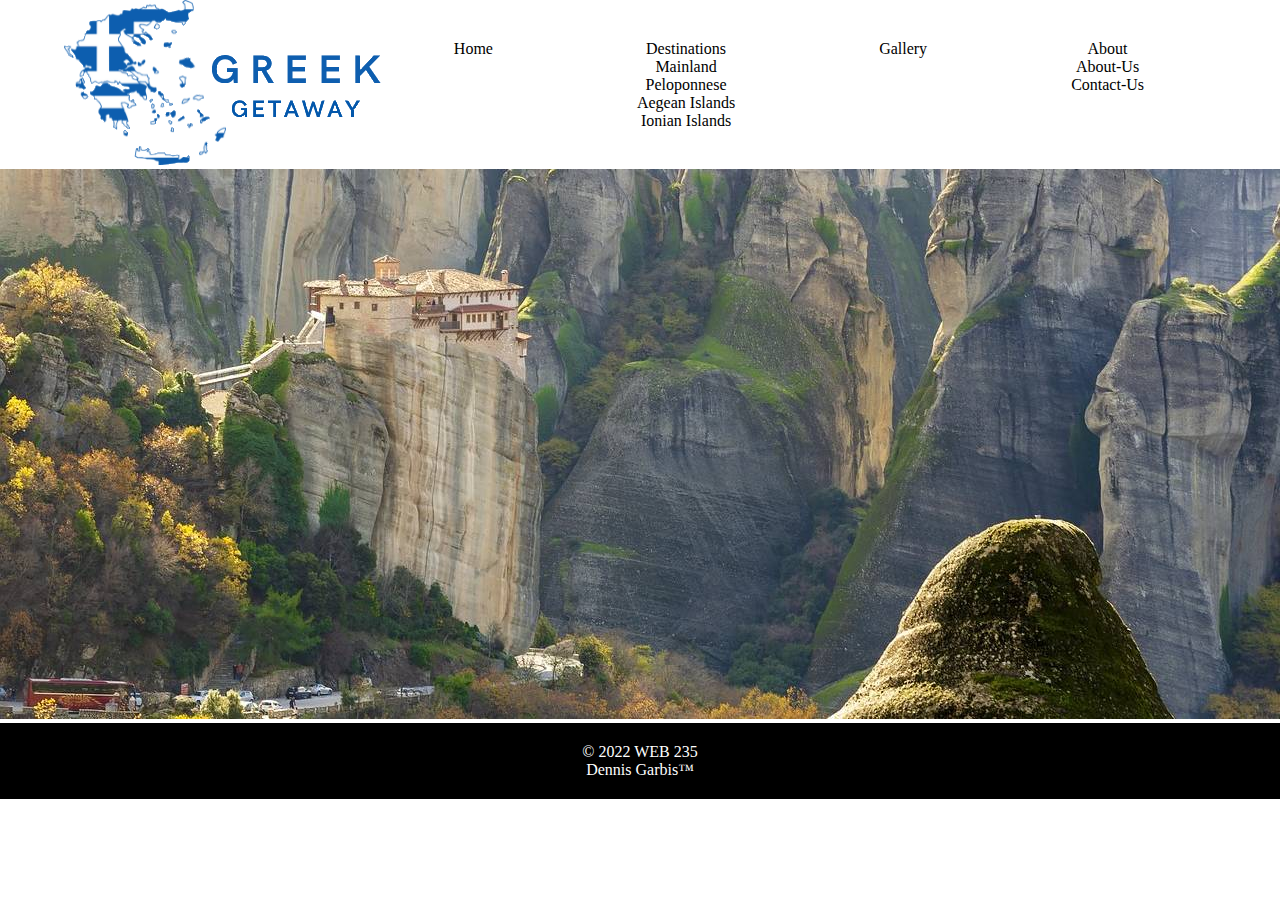
<file: about.html>
<!DOCTYPE html>
<html lang="en">

<head>
    <meta charset="UTF-8">
    <meta http-equiv="X-UA-Compatible" content="IE=edge">
    <meta name="viewport" content="width=device-width, initial-scale=1.0">
    <link rel="stylesheet" href="css/about.css">
    <title>Greek Getaway</title>
</head>

<body>
    <div id="wrapper">
        <div id="nav-flex">
            <a href="index.html" id="logo"><img src="images/greek-logo-3.png" alt="greek getaway logo"></a>
            <nav aria-label="navigation">
                <h2 id="navigation">Links</h2>
                <ul class="nav-links">
                    <li><a href="index.html">Home</a></li>
                    <li><a href="#">Destinations</a>
                        <ul class="nav-dropdown">
                            <li><a href="mainland.html" class="drop-menu">Mainland</a></li>
                            <li><a href="peloponnese.html" class="drop-menu">Peloponnese</a></li>
                            <li><a href="aegean.html" class="drop-menu">Aegean Islands</a></li>
                            <li><a href="ionian.html" class="drop-menu">Ionian Islands</a></li>
                        </ul>
                    </li>
                    <li><a href="gallery.html">Gallery</a></li>
                    <li><a href="#">About</a>
                        <ul class="nav-dropdown">
                            <li><a href="about-us.html" class="drop-menu">About-Us</a></li>
                            <li><a href="contact-us.html" class="drop-menu">Contact-Us</a></li>
                        </ul>
                    </li>
                </ul>
            </nav>
        </div>
        <header>
            <section id="hero">
                <div id="hero-image">
                    <img id="port-image" src="images/meteora5.jpg" alt="">
                </div>
            </section>
        </header>
        <main>


        </main>
        <footer>
            <p>&#169; 2022 WEB 235</p>
            <p> Dennis Garbis&#8482;</p>
        </footer>
    </div><!-- end of wrapper -->
</body>

</html>
</file>
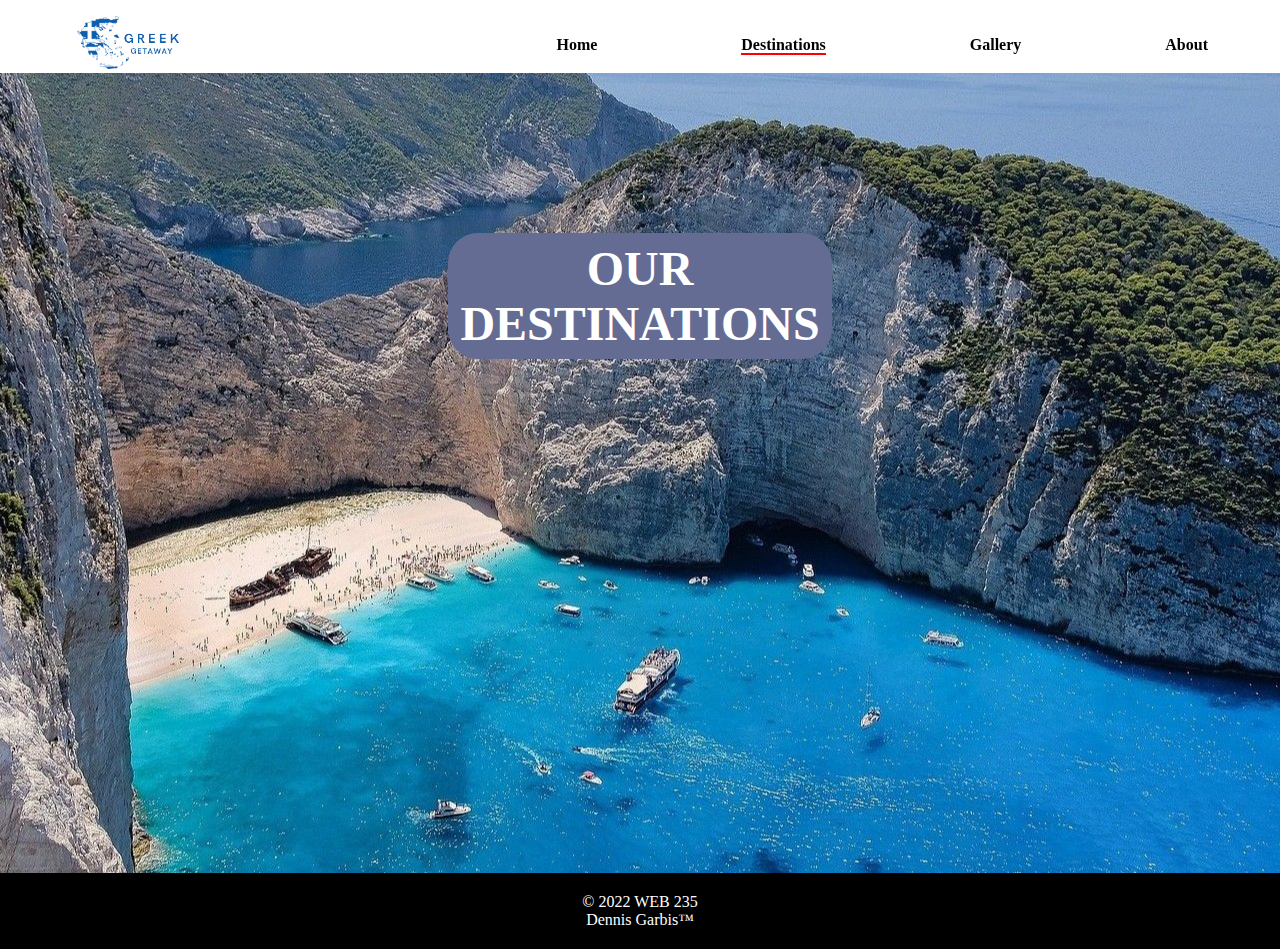
<file: destinations.html>
<!DOCTYPE html>
<html lang="en">

<head>
    <meta charset="UTF-8">
    <meta http-equiv="X-UA-Compatible" content="IE=edge">
    <meta name="viewport" content="width=device-width, initial-scale=1.0">
    <link rel="stylesheet" href="css/destinations.css">
    <title>Greek Getaway- Destinations</title>
</head>

<body>
    <div id="wrapper">
        <div id="top"></div>
        <div id="nav-flex">
            <div id="logo">
                <a href="index.html"><img src="images/greek-logo-3.png" alt="greek getaway logo"></a>
            </div>
            <nav aria-label="navigation">
                <h2 id="navigation">Links</h2>
                <ul class="nav-links">
                    <li><a href="index.html">Home</a></li>
                    <li><a id="active">Destinations</a></li>
                    <li><a href="gallery.html">Gallery</a></li>
                    <li><a href="about.html">About</a>
                        <!-- <ul>
                            <li><a href="about-us.html">About Us</a></li>
                            <li><a href="contact-us.html">Contact Us</a></li>
                        </ul> -->
                    </li>
                </ul>
            </nav>
        </div>
        <section id="hero">
            <header>
                <a id="skip" href="#hero-button">skip to content..</a>

                <!-- flex area -->
                <div class="contact-heading">
                    <h1>OUR<br> DESTINATIONS</h1>
                </div>

            </header>

        </section>
        <main>

        </main>
        <footer>
            <p>&#169; 2022 WEB 235</p>
            <p> Dennis Garbis&#8482;</p>
        </footer>
    </div><!-- end of wrapper -->
</body>

</html>
</file>
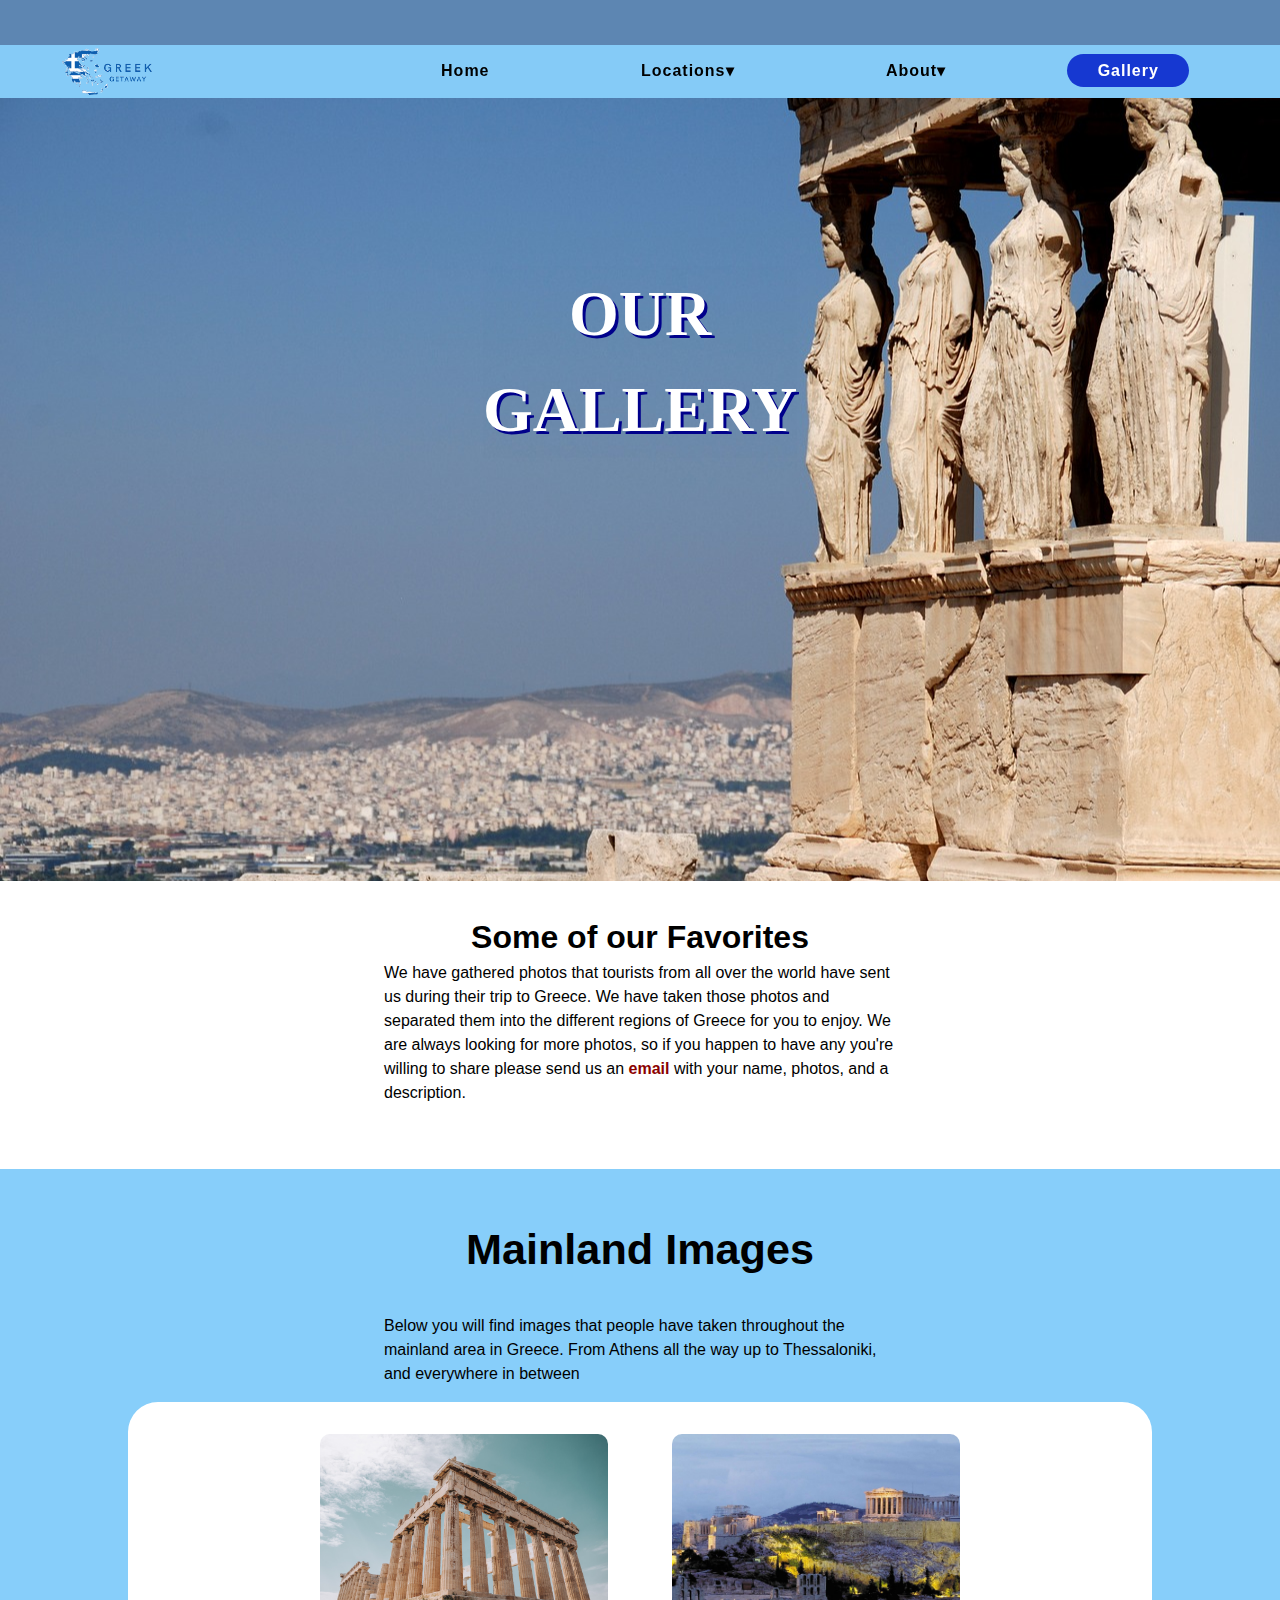
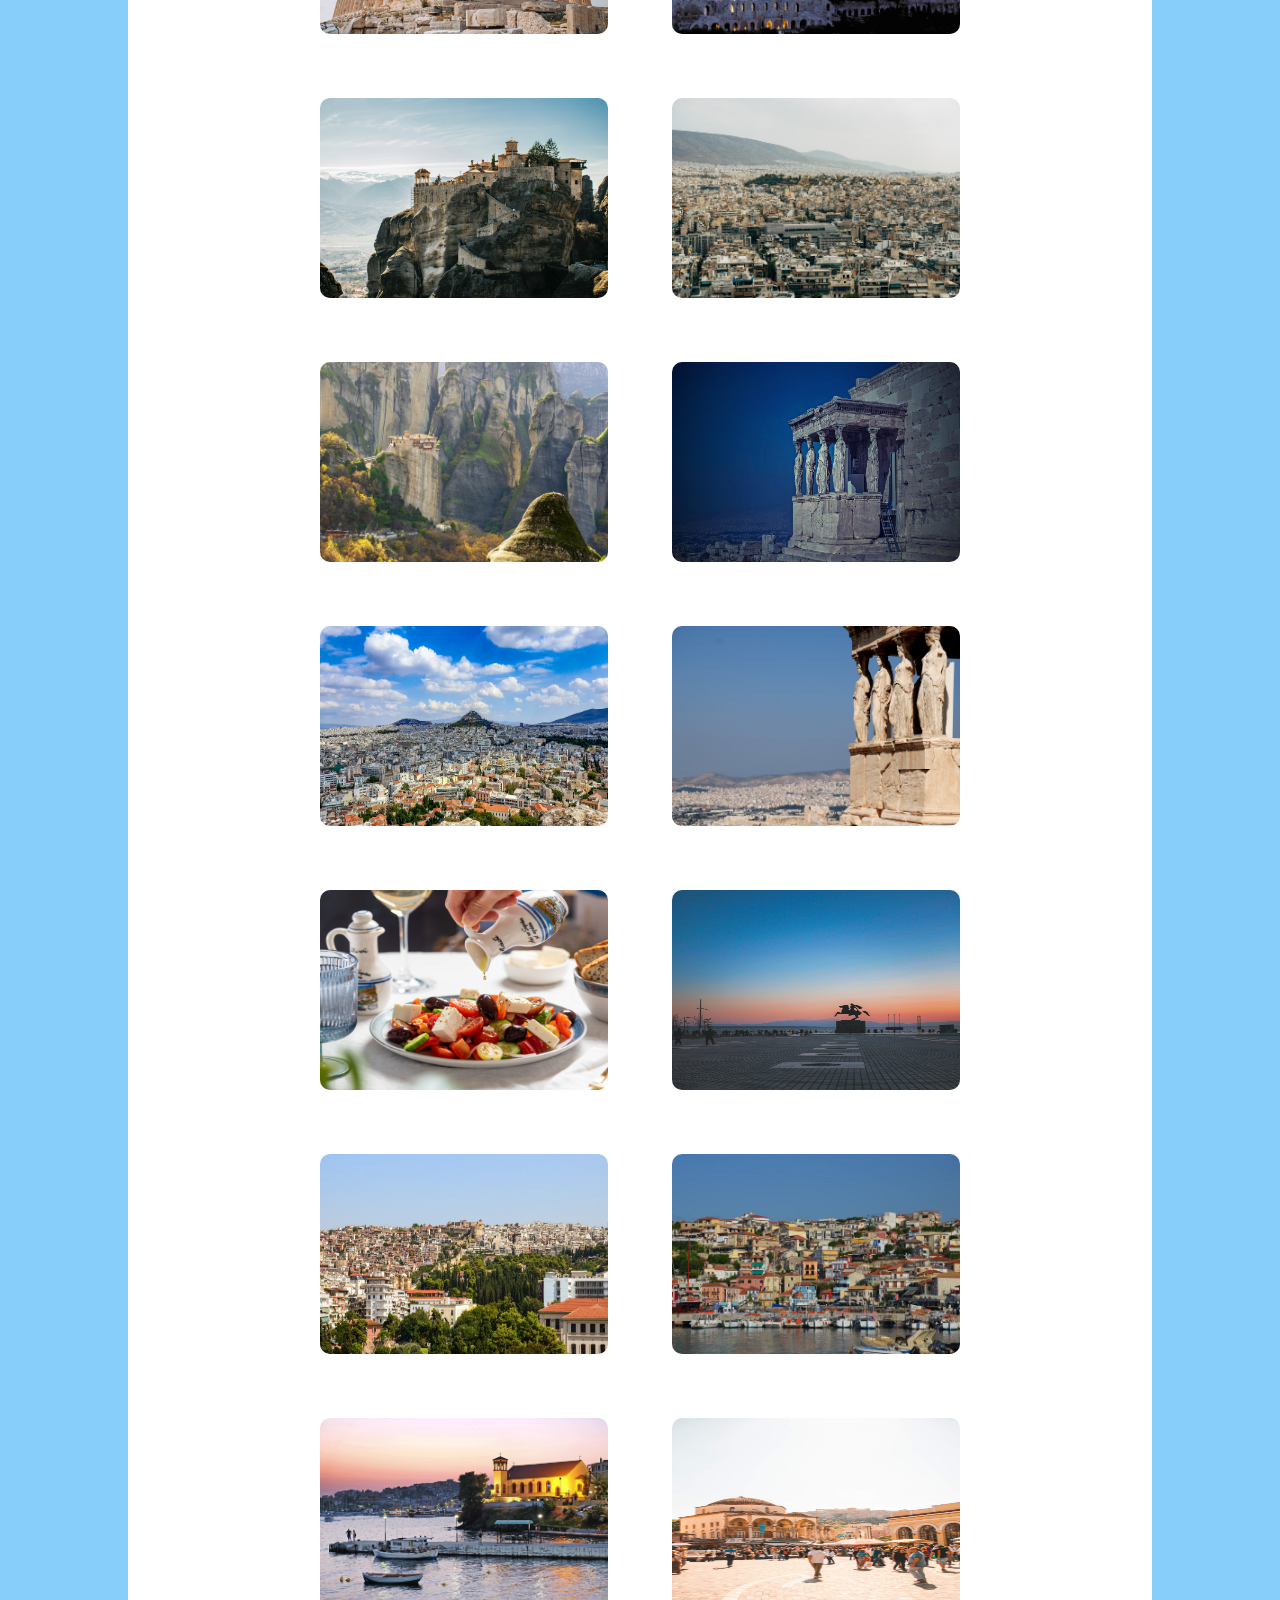
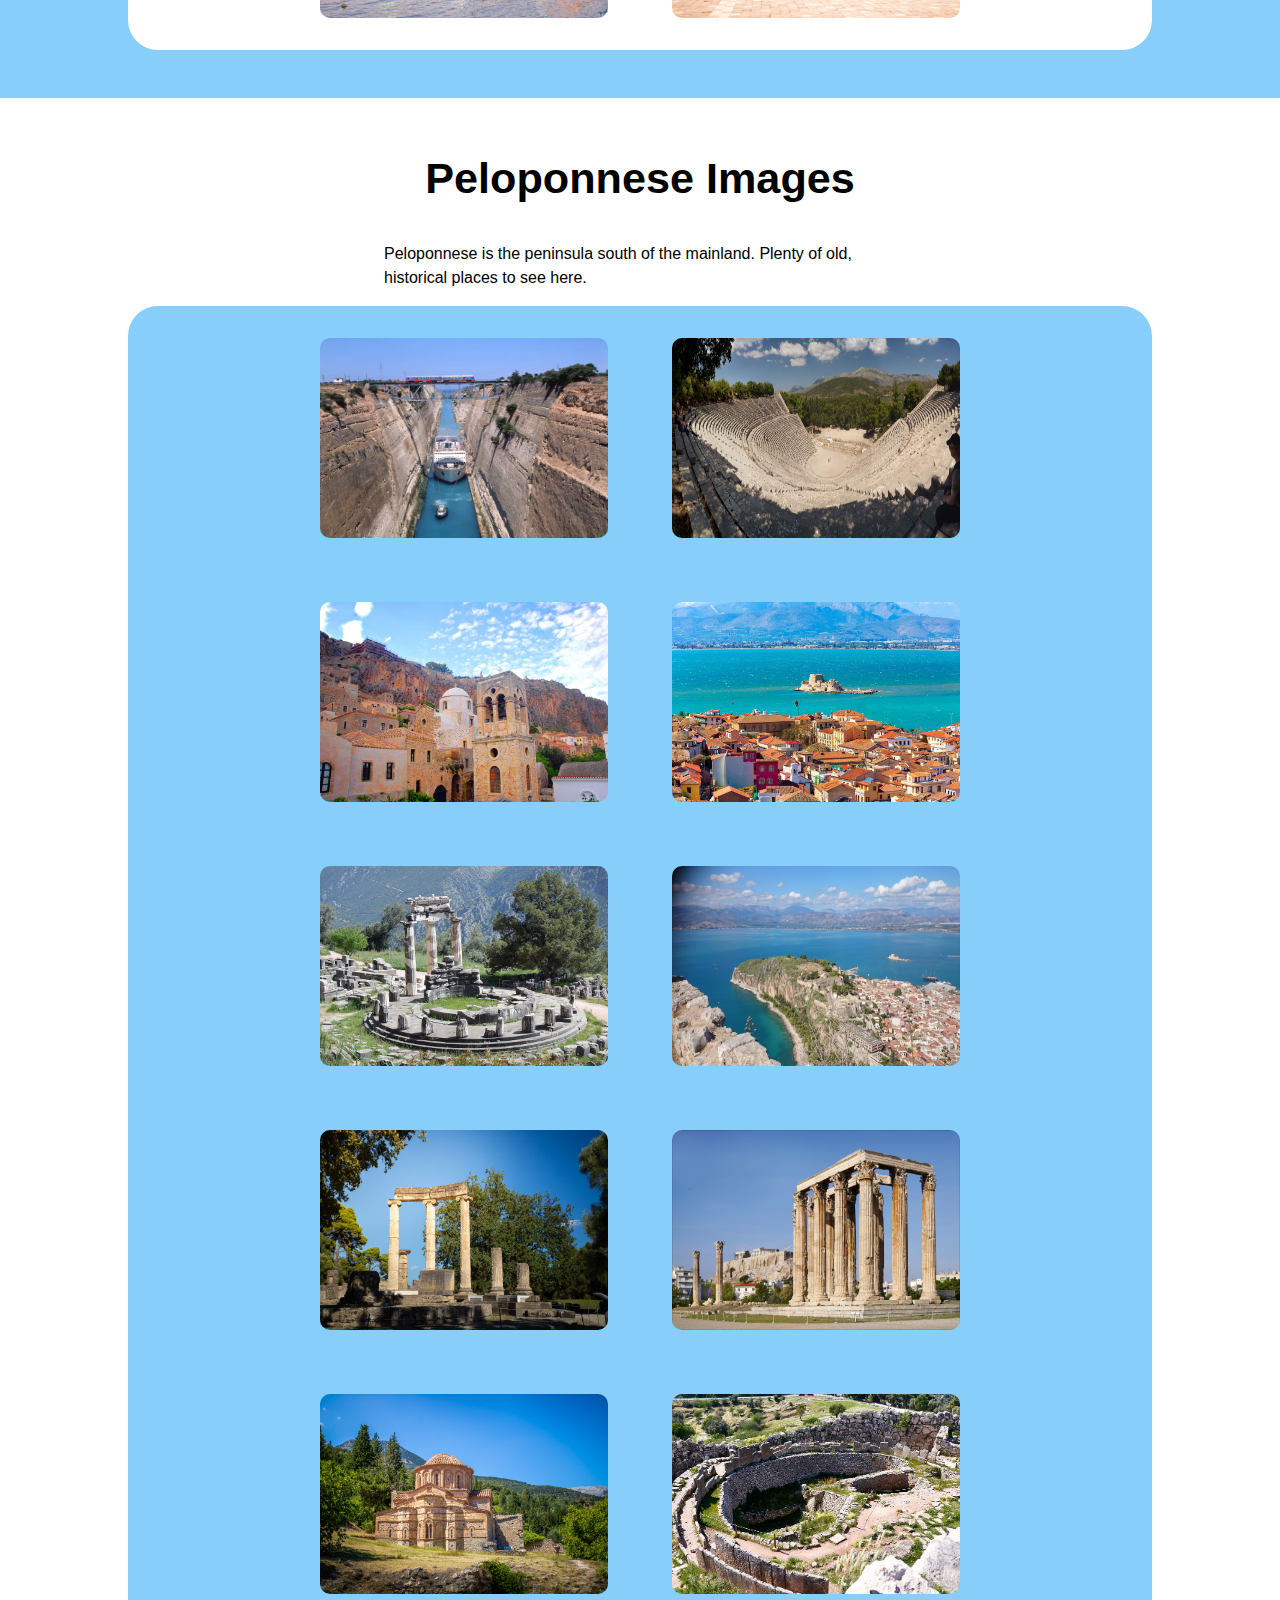
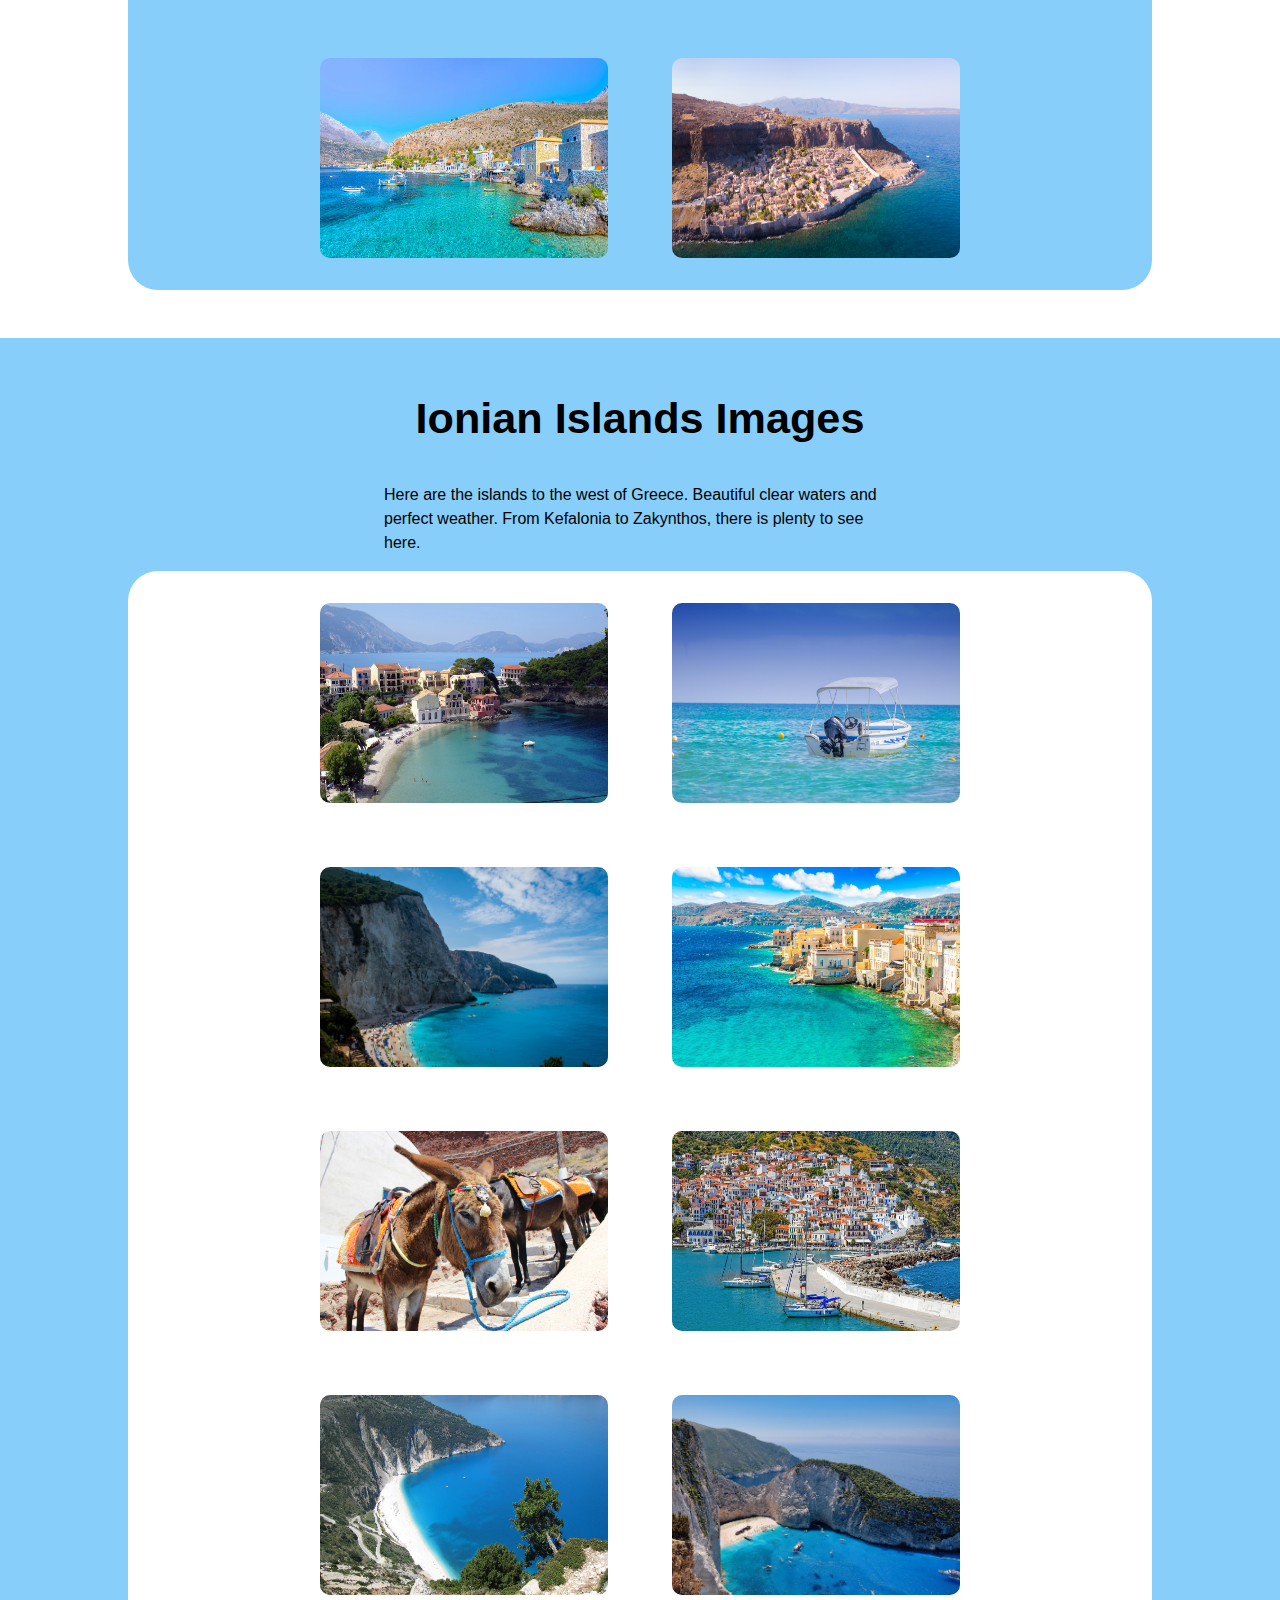
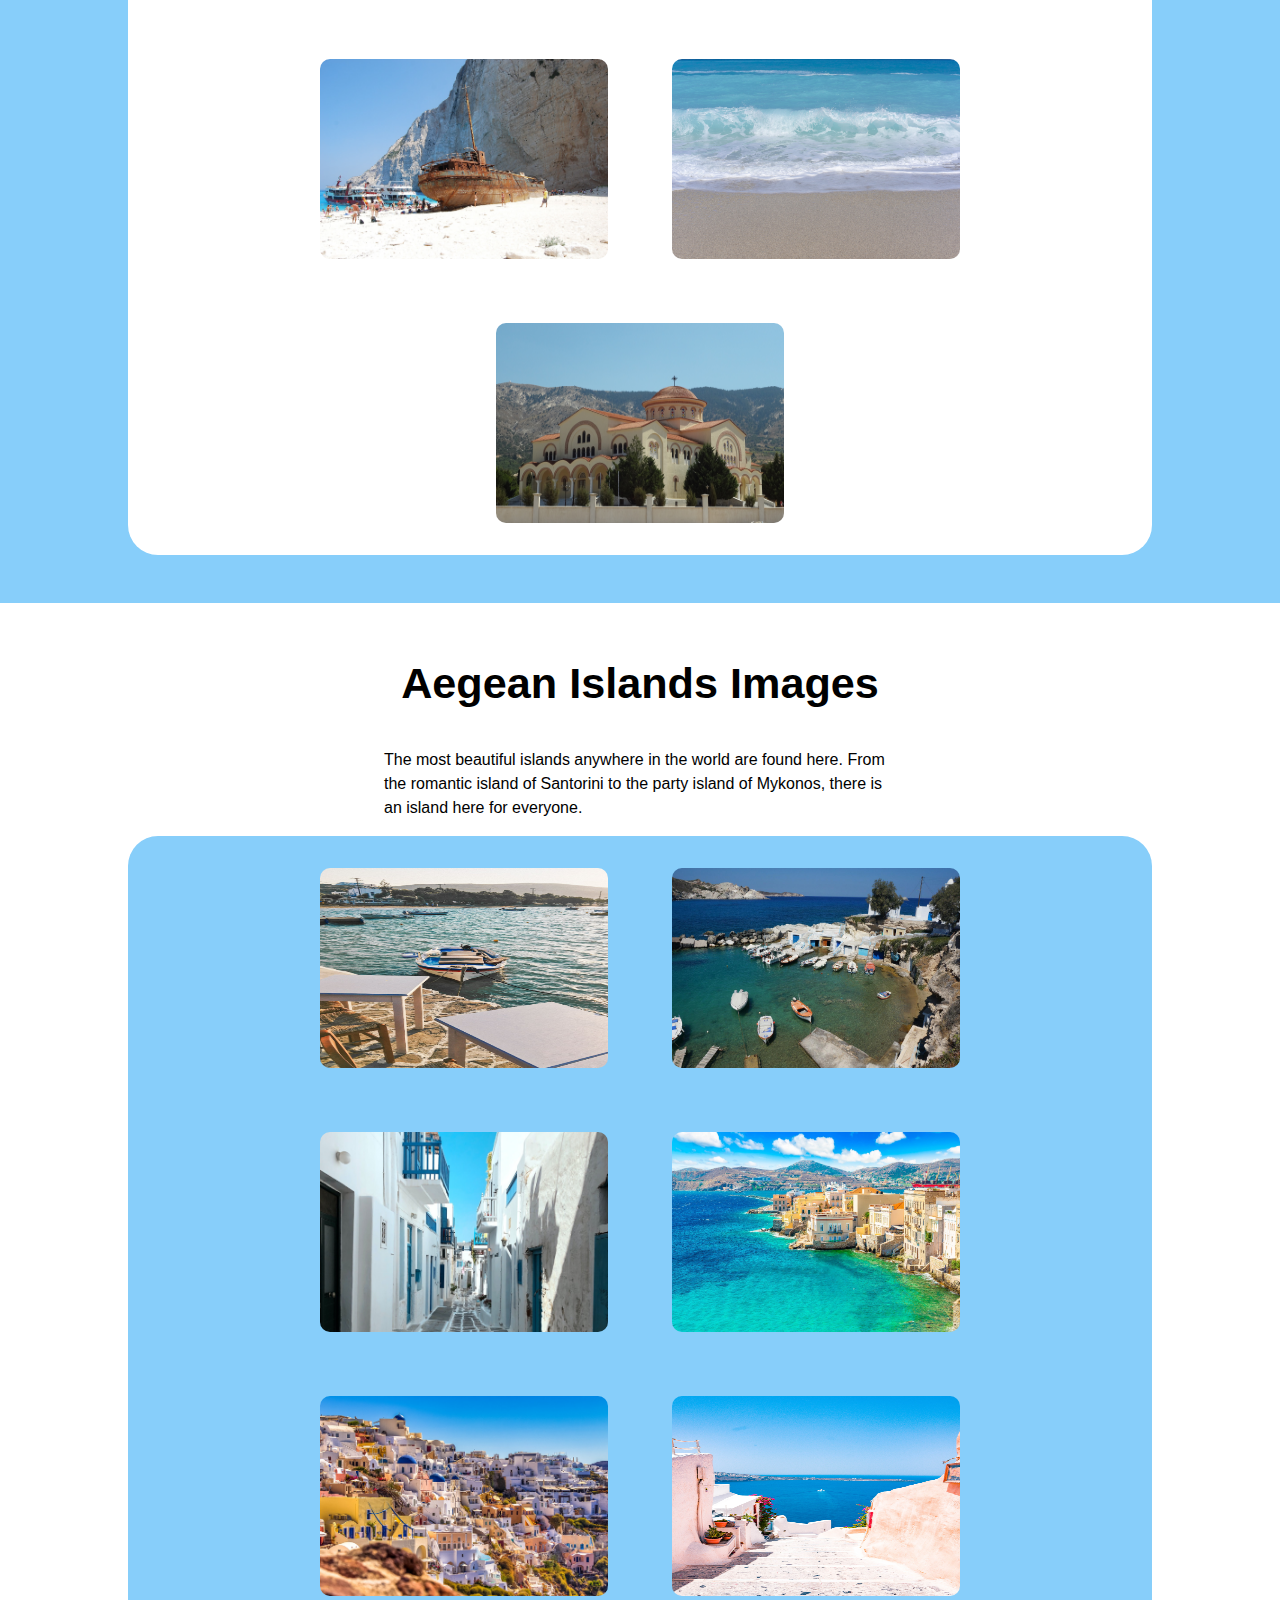
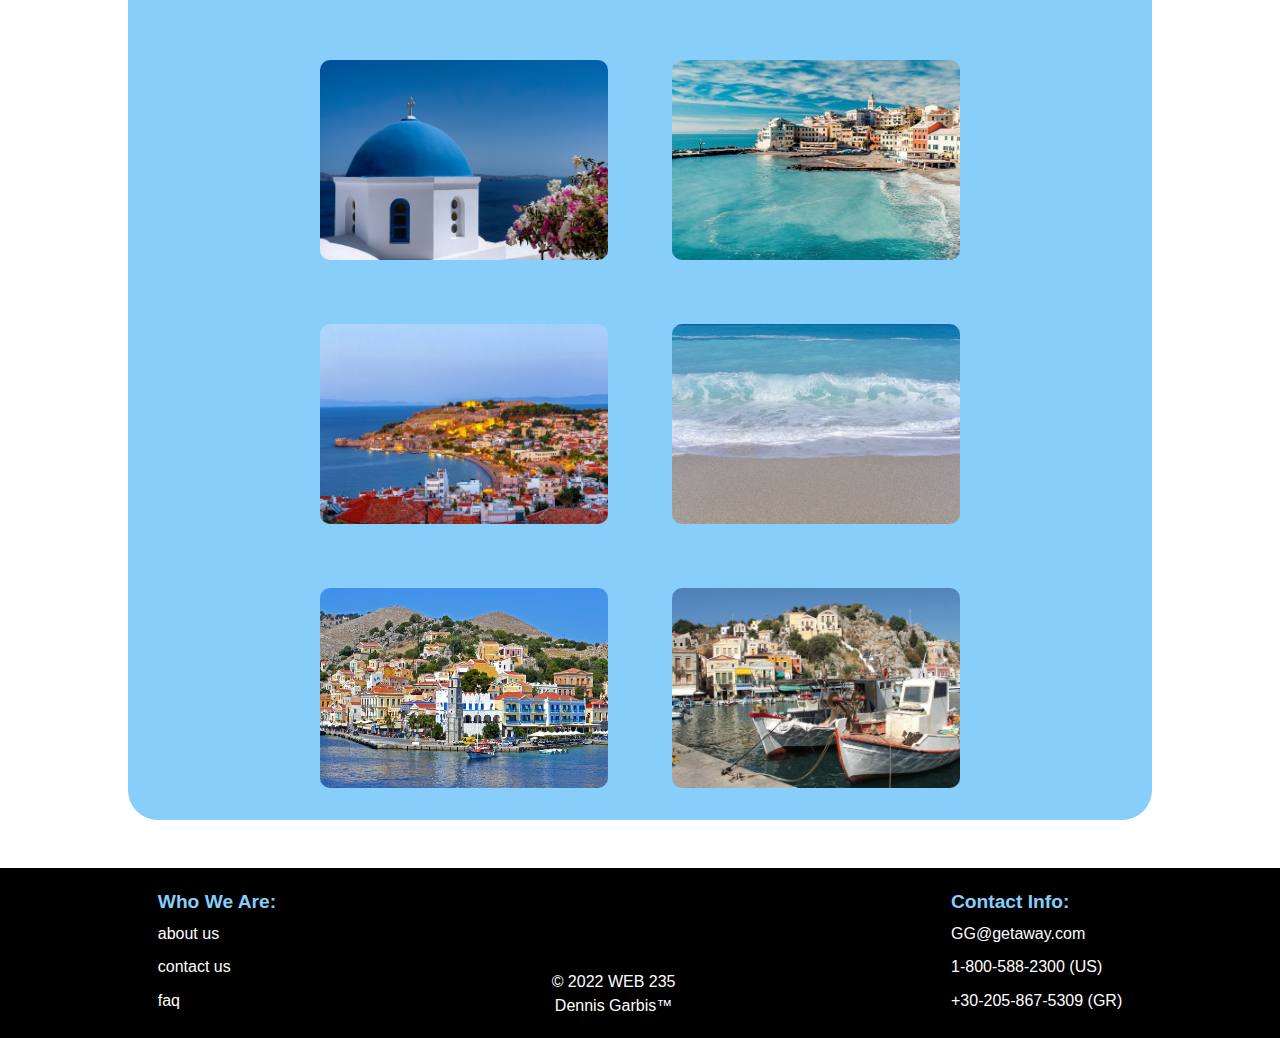
<file: gallery.html>
<!DOCTYPE html>
<html lang="en">

<head>
    <meta charset="UTF-8">
    <meta http-equiv="X-UA-Compatible" content="IE=edge">
    <meta name="viewport" content="width=device-width, initial-scale=1.0">
    <meta name="description"
        content="Greek Getaway, Gallery, We get thousands of photos each year from tourists. Keep checking back as we update this page weekly.">
    <meta name="keywords"
        content="Greek Getaway Gallery, Greece, Images, Photos, Vacation, Travel, Islands, Santorini, Mykonos, Rhodes, Mediterranean, Summer, Tourism, Tourist, Beach">
    <link rel="apple-touch-icon" sizes="180x180" href="/apple-touch-icon.png">
    <link rel="icon" type="image/png" sizes="32x32" href="/favicon-32x32.png">
    <link rel="icon" type="image/png" sizes="16x16" href="/favicon-16x16.png">
    <link rel="stylesheet" href="css/nav.css">
    <link rel="stylesheet" href="css/gallery.css">
    <title>Gallery | Greek Getaway</title>
</head>

<body>
    <div id="wrapper">
        <nav aria-label="navigation">
            <a id="skip" href="#top-container">skip to content..</a>
            <div id="logo">
                <a href="index.html"><img src="images/greek-logo-3.png" alt="greek getaway logo"></a>
            </div>
            <div class="nav-bar">
                <div id="navigation"></div>
                <ul class="nav-links">
                    <li><a href="index.html">Home</a></li>
                    <li><a href="#">Locations▾</a>
                        <ul class="dropdown" aria-label="submenu">
                            <li><a href="mainland.html">Mainland</a></li>
                            <li><a href="peloponnese.html">Peloponnese</a></li>
                            <li><a href="aegean.html">Aegean Islands</a></li>
                            <li><a href="ionian.html">Ionian Islands</a></li>
                        </ul>
                    </li>
                    <li><a href="#">About▾</a>
                        <ul class="dropdown" aria-label="submenu">
                            <li><a href="about-us.html">About-Us</a></li>
                            <li><a href="contact-us.html">Contact-Us</a></li>
                        </ul>
                    </li>
                    <li><a href="gallery.html" id="active">Gallery</a></li>
                </ul>
            </div>
        </nav>
        <header id="hero">
            <!-- flex area -->
            <div class="contact-heading">
                <h1>OUR<br> GALLERY</h1>
            </div>
        </header>
        <main>
            <section class="top-container" id="top-container">
                <h2 id="favorites">Some of our Favorites</h2>
                <p class="intro-p">We have gathered photos that tourists from all over the world have sent us during
                    their trip to Greece. We have taken those photos and separated them into the different regions of
                    Greece for you to enjoy. We are always looking for more photos, so if you happen to have any you're
                    willing to share please send us an <a href="mailto:greekgetaway@fakeemail.com"
                        class="wik-link">email</a> with your name, photos, and a description.</p>
            </section>
            <div>
                <section class="mainland-images" aria-label="mainland images">
                    <div class="gallery-heading">
                        <h2>Mainland Images</h2>
                        <p class="intro-p">Below you will find images that people have taken throughout the mainland
                            area in Greece. From Athens all the way up to Thessaloniki, and everywhere in between</p>
                    </div>
                    <div class="gallery">
                        <div class="row">
                            <figure>
                                <img src="images/acropolis.jpg" alt="close up view of the parthenon" />
                                <div class="caption"><br>The Parthenon</div>
                                <figcaption>The Acropolis
                                    <small>The Parthenon</small>
                                    <small class="xsmall">photo taken by eleanor</small>
                                </figcaption>
                            </figure>
                            <figure>
                                <img src="images/acropolis-view.jpg" alt="distant view of the acropolis" />
                                <div class="caption"><br>Acropolis</div>
                                <figcaption>The Parthenon
                                    <small>The Acropolis</small>
                                    <small class="xsmall">photo taken by Kostas G.</small>
                                </figcaption>
                            </figure>
                            <figure>
                                <img src="images/meteora.jpg" alt="the monasteries at meteora" />
                                <div class="caption"><br>Meteora</div>
                                <figcaption>Meteora
                                    <small>Greek Monastery</small>
                                    <small class="xsmall">photo taken by George</small>
                                </figcaption>
                            </figure>
                            <a href="#top" id="backtothetop-fixed" data-backtothetop-duration="1000"
                                data-backtothetop-fixed-scroll-offset="1000" data-backtothetop-fixed-fadeIn="1500"
                                data-backtothetop-fixed-fadeOut="1500">
                                <img src="images/up-arrow-wht.png" alt="up arrow">
                            </a>
                            <figure>
                                <img src="images/athens.jpg" alt="overlooking athens" />
                                <div class="caption"><br>Athens</div>
                                <figcaption>Athens
                                    <small>Overview of Athens</small>
                                    <small class="xsmall">photo taken by Valadis</small>
                                </figcaption>
                            </figure>
                            <figure>
                                <img src="images/meteora2.jpg" alt="distant view of the monasteries at meteora" />
                                <div class="caption"><br>Meteora</div>
                                <figcaption>Meteora
                                    <small>Monastary</small>
                                    <small class="xsmall">photo taken by George</small>
                                </figcaption>
                            </figure>
                            <figure>
                                <img src="images/statues.jpg" alt="statues on the acropolis" />
                                <div class="caption"><br>Statues</div>
                                <figcaption>Athens
                                    <small>statues</small>
                                    <small class="xsmall">photo taken by Chris</small>
                                </figcaption>
                            </figure>
                            <figure>
                                <img src="images/athens-view.jpg" alt="panoramic view of athens" />
                                <div class="caption"><br>Athens</div>
                                <figcaption>Athens
                                    <small>City View</small>
                                    <small class="xsmall">photo taken by John</small>
                                </figcaption>
                            </figure>
                            <figure>
                                <img src="images/statues2.jpg" alt="close up view of the statues on the acropolis" />
                                <div class="caption"><br>Parthenon Statues</div>
                                <figcaption>Parthenon Statues
                                    <small>View of Statues</small>
                                    <small class="xsmall">photo taken by Konstantinos</small>
                                </figcaption>
                            </figure>
                            <figure>
                                <img src="images/greek-salad.jpg" alt="a village salad presented at a table" />
                                <div class="caption"><br>Athens</div>
                                <figcaption>Athens
                                    <small>Horiatiki Salata</small>
                                    <small class="xsmall">photo taken by Peter</small>
                                </figcaption>
                            </figure>
                            <figure>
                                <img src="images/thessaloniki.jpg" alt="statue at pier in thessaloniki" />
                                <div class="caption"><br>Thessaloniki</div>
                                <figcaption>Thessaloniki
                                    <small>Pier in Thessaloniki</small>
                                    <small class="xsmall">photo taken by Maria</small>
                                </figcaption>
                            </figure>
                            <figure>
                                <img src="images/thessaloniki2.jpg" alt="city view of thessaloniki" />
                                <div class="caption"><br>Thessaloniki</div>
                                <figcaption>Thessaloniki
                                    <small>View of Thessaloniki</small>
                                    <small class="xsmall">photo taken by Sofia</small>
                                </figcaption>
                            </figure>
                            <figure>
                                <img src="images/parga.jpg" alt="seaside view of parga" />
                                <div class="caption"><br>Parga</div>
                                <figcaption>Parga
                                    <small>Seaside</small>
                                    <small class="xsmall">photo taken by Eleanor</small>
                                </figcaption>
                            </figure>
                            <figure>
                                <img src="images/halkidiki.jpg" alt="port in halkidiki" />
                                <div class="caption"><br>Halkidiki</div>
                                <figcaption>Halkidiki
                                    <small>Port</small>
                                    <small class="xsmall">photo taken by Eleanor</small>
                                </figcaption>
                            </figure>
                            <figure>
                                <img src="images/monastiraki.jpg" alt="monastiraki area in athens" />
                                <div class="caption"><br>Monastiraki</div>
                                <figcaption>Athens
                                    <small>Monastiraki</small>
                                    <small class="xsmall">photo taken by Dennis</small>
                                </figcaption>
                            </figure>
                        </div> <!-- end of row -->
                    </div> <!-- end of gallery -->
                </section> <!-- end of mainland section -->
                <section class="peloponnese-images" aria-label="peloponnese images">
                    <div class="gallery-heading">
                        <h2>Peloponnese Images</h2>
                        <p class="intro-p">Peloponnese is the peninsula south of the mainland. Plenty of old,
                            historical places to see here.</p>
                    </div>
                    <div class="gallery">
                        <div class="row">
                            <figure>
                                <img src="images/corinth.jpg" alt="a boat going through the corinth canal" />
                                <div class="caption"><br>Corinth Canal</div>
                                <figcaption>Corinth Canal
                                    <small>Boat going through the canal</small>
                                    <small class="xsmall">photo taken by Jack</small>
                                </figcaption>
                            </figure>
                            <figure>
                                <img src="images/Epidaurus.jpg" alt="ancient theatre in Epidaurus" />
                                <div class="caption"><br>Epidaurus</div>
                                <figcaption>Epidaurus
                                    <small>Theatre in Epidaurus</small>
                                    <small class="xsmall">photo taken by Lenore</small>
                                </figcaption>
                            </figure>
                            <figure>
                                <img src="images/monemvasia.jpg" alt="looking up the mountains in monemvasia" />
                                <div class="caption"><br>Monemvasia</div>
                                <figcaption>Monemvasia
                                    <small>Monemvasia</small>
                                    <small class="xsmall">photo taken by Dennis</small>
                                </figcaption>
                            </figure>
                            <figure>
                                <img src="images/nafplio.jpg" alt="view looking over nafplio and at the castle" />
                                <div class="caption"><br>Nafplio</div>
                                <figcaption>Nafplio
                                    <small>Castle of Nafplio</small>
                                    <small class="xsmall">photo taken by Kostas G.</small>
                                </figcaption>
                            </figure>
                            <figure>
                                <img src="images/delphi.JPG" alt="the ruins of delphi" />
                                <div class="caption"><br>Delphi</div>
                                <figcaption>Delphi
                                    <small>Temple of Delphi</small>
                                    <small class="xsmall">photo taken by Ellie</small>
                                </figcaption>
                            </figure>
                            <figure>
                                <img src="images/Nafplio2.jpg" alt="looking down at the town of nafplio" />
                                <div class="caption"><br>Nafplio</div>
                                <figcaption>Nafplio
                                    <small>Palamidi</small>
                                    <small class="xsmall">photo taken by Eleni</small>
                                </figcaption>
                            </figure>
                            <figure>
                                <img src="images/Olympia.jpg" alt="ruins of olympia" />
                                <div class="caption"><br>Olympia</div>
                                <figcaption>Olympia
                                    <small>Ruins of Olympia</small>
                                    <small class="xsmall">photo taken by Chris</small>
                                </figcaption>
                            </figure>
                            <figure>
                                <img src="images/zeus.jpg" alt="temple of zeus" />
                                <div class="caption"><br>Zeus</div>
                                <figcaption>Temple of Zeus
                                    <small>Zeus</small>
                                    <small class="xsmall">photo taken by Dimitri</small>
                                </figcaption>
                            </figure>
                            <figure>
                                <img src="images/Mystra.jpg" alt="monastery of mystra" />
                                <div class="caption"><br>Mystra</div>
                                <figcaption>Mystra
                                    <small>Monastery</small>
                                    <small class="xsmall">photo taken by George</small>
                                </figcaption>
                            </figure>
                            <figure>
                                <img src="images/Mycenae.jpg" alt="Mycenae ruins" />
                                <div class="caption"><br>Mycenae</div>
                                <figcaption>Mycenae
                                    <small>ruins of mycenae</small>
                                    <small class="xsmall">photo taken by Ellie</small>
                                </figcaption>
                            </figure>
                            <figure>
                                <img src="images/mani.jpg" alt="calm waters by mani peninsula" />
                                <div class="caption"><br>Mani Peninsula</div>
                                <figcaption>Mani
                                    <small>crystal clear water</small>
                                    <small class="xsmall">photo taken by Dennis</small>
                                </figcaption>
                            </figure>
                            <figure>
                                <img src="images/Monemvassia2.jpg" alt="looking from the sea towards monemvasia" />
                                <div class="caption"><br>Monemvassia</div>
                                <figcaption>Monemvassia
                                    <small>Nice little town</small>
                                    <small class="xsmall">photo taken by Mike</small>
                                </figcaption>
                            </figure>
                        </div> <!-- end of row -->
                    </div> <!-- end of gallery -->
                </section> <!-- end of peloponnese section -->
                <section class="ionian-images" aria-label="ionian images">
                    <div class="gallery-heading">
                        <h2>Ionian Islands Images</h2>
                        <p class="intro-p">Here are the islands to the west of Greece. Beautiful clear waters and
                            perfect weather. From Kefalonia to Zakynthos, there is plenty to see here.</p>
                    </div>
                    <div class="gallery">
                        <div class="row">
                            <figure>
                                <img src="images/assos.jpg" alt="small town of assos located by the sea" />
                                <div class="caption"><br>Assos</div>
                                <figcaption>Kefalonia
                                    <small>Assos</small>
                                    <small class="xsmall">photo taken by George</small>
                                </figcaption>
                            </figure>
                            <figure>
                                <img src="images/boat.jpg" alt="george's fishing boat floating in the sea" />
                                <div class="caption"><br>Kefalonia</div>
                                <figcaption>Kefalonia
                                    <small>Fishing Boat</small>
                                    <small class="xsmall">photo taken by George</small>
                                </figcaption>
                            </figure>
                            <figure>
                                <img src="images/cliff.jpg" alt="view of myrtos beach between cliffs" />
                                <div class="caption"><br>Myrtos Beach</div>
                                <figcaption>Kefalonia
                                    <small>Myrtos Beach</small>
                                    <small class="xsmall">photo taken by Dennis</small>
                                </figcaption>
                            </figure>
                            <figure>
                                <img src="images/syros.jpg" alt="" />
                                <div class="caption"><br>Syros</div>
                                <figcaption>Syros
                                    <small>Syros seaside</small>
                                    <small class="xsmall">photo taken by Eleanor</small>
                                </figcaption>
                            </figure>
                            <figure>
                                <img src="images/donkey.jpg" alt="couple of donkeys waiting on the stairs" />
                                <div class="caption"><br>Lefkada</div>
                                <figcaption>Lefkada
                                    <small>Donkey's</small>
                                    <small class="xsmall">photo taken by Eleanor</small>
                                </figcaption>
                            </figure>
                            <figure>
                                <img src="images/greece-g5e4991f9c_1280.jpg" alt="" />
                                <div class="caption"><br>Sami</div>
                                <figcaption>Kefalonia
                                    <small>Sami</small>
                                    <small class="xsmall">photo taken by Konstantinos</small>
                                </figcaption>
                            </figure>
                            <figure>
                                <img src="images/kefalonia.jpg" alt="view of myrtos beach from up above" />
                                <div class="caption"><br>Myrtos Beach</div>
                                <figcaption>Kefalonia
                                    <small>Myrtos Beach</small>
                                    <small class="xsmall">photo taken by George</small>
                                </figcaption>
                            </figure>
                            <figure>
                                <img src="images/zakynthos.jpg" alt="shipwreck beach from high in the sky" />
                                <div class="caption"><br>Zakynthos</div>
                                <figcaption>Navagio Beach
                                    <small>Shipwreck Beach</small>
                                    <small class="xsmall">photo taken by Chris</small>
                                </figcaption>
                            </figure>
                            <figure>
                                <img src="images/shipwreck.jpg"
                                    alt="close view of the boat the is stranded on navagio beach" />
                                <div class="caption"><br>Shipwreck Beach</div>
                                <figcaption>Zakynthos
                                    <small>Shipwreck Beach</small>
                                    <small class="xsmall">photo taken by Maria</small>
                                </figcaption>
                            </figure>
                            <figure>
                                <img src="images/greek-waves.jpg" alt="waves crashing on the beach" />
                                <div class="caption"><br>Kefalonia</div>
                                <figcaption>Kefalonia
                                    <small>Makris Gialos</small>
                                    <small class="xsmall">photo taken by Dennis</small>
                                </figcaption>
                            </figure>
                            <figure>
                                <img src="images/agios-gerasimos.jpg" alt="agios gerasimos monastery in kefalonia" />
                                <div class="caption"><br>Agios Gerasimos</div>
                                <figcaption>Kefalonia
                                    <small>Agios Gerasimos Monastery</small>
                                    <small class="xsmall">photo taken by Dennis</small>
                                </figcaption>
                            </figure>
                        </div> <!-- end of row -->
                    </div> <!-- end of gallery -->
                </section> <!-- end of aegean section -->
                <section class="aegean-images" aria-label="aegean images">
                    <div class="gallery-heading">
                        <h2>Aegean Islands Images</h2>
                        <p class="intro-p">The most beautiful islands anywhere in the world are found here. From the
                            romantic island of Santorini to the party island of Mykonos, there is an island here for
                            everyone.</p>
                    </div>
                    <div class="gallery">
                        <div class="row">
                            <figure>
                                <img src="images/milos.jpg" alt="little boat in the sea next to tables " />
                                <div class="caption"><br>Milos</div>
                                <figcaption>Milos
                                    <small>Boat in the water</small>
                                    <small class="xsmall">photo taken by Eleanor</small>
                                </figcaption>
                            </figure>
                            <figure>
                                <img src="images/milos2.jpg" alt="port in milos" />
                                <div class="caption"><br>Milos</div>
                                <figcaption>Milos
                                    <small>Mylos port</small>
                                    <small class="xsmall">photo taken by Valadis</small>
                                </figcaption>
                            </figure>
                            <figure>
                                <img src="images/mykonos.jpg" alt="white walled buildings in mykonos" />
                                <div class="caption"><br>Mykonos</div>
                                <figcaption>Mykonos
                                    <small>Paved walk</small>
                                    <small class="xsmall">photo taken by Kathy</small>
                                </figcaption>
                            </figure>
                            <figure>
                                <img src="images/syros.jpg" alt="bay view in syros" />
                                <div class="caption"><br>Syros</div>
                                <figcaption>Syros
                                    <small>Syros seaside</small>
                                    <small class="xsmall">photo taken by Lenore</small>
                                </figcaption>
                            </figure>
                            <figure>
                                <img src="images/santorini.jpg" alt="houses cliffside in santorini" />
                                <div class="caption"><br>Santorini</div>
                                <figcaption>Santorini
                                    <small>Oia</small>
                                    <small class="xsmall">photo taken by Eleanor</small>
                                </figcaption>
                            </figure>
                            <figure>
                                <img src="images/stairs.jpg"
                                    alt="view down the stairs overlooking the water in santorini" />
                                <div class="caption"><br>Sami</div>
                                <figcaption>Kefalonia
                                    <small>Sami</small>
                                    <small class="xsmall">photo taken by Ellie</small>
                                </figcaption>
                            </figure>
                            <figure>
                                <img src="images/santorini-gb8c0cbd49_1280.jpg" alt="church in santorini" />
                                <div class="caption"><br>Santorini</div>
                                <figcaption>Santorini
                                    <small>Church in Santorini</small>
                                    <small class="xsmall">photo taken by Kathy</small>
                                </figcaption>
                            </figure>
                            <figure>
                                <img src="images/santorini3.jpg" alt="water coming up to the shore in santorini" />
                                <div class="caption"><br>Santorini</div>
                                <figcaption>Navagio Beach
                                    <small>Shipwreck Beach</small>
                                    <small class="xsmall">photo taken by Eleni</small>
                                </figcaption>
                            </figure>
                            <figure>
                                <img src="images/lesvos.jpg" alt="city in lesvos next to the sea" />
                                <div class="caption"><br>Lesvos</div>
                                <figcaption>Lesvos
                                    <small>Seaside town</small>
                                    <small class="xsmall">photo taken by Kostas G.</small>
                                </figcaption>
                            </figure>
                            <figure>
                                <img src="images/greek-waves.jpg" alt="waves crashing on the beach" />
                                <div class="caption"><br>Kefalonia</div>
                                <figcaption>Kefalonia
                                    <small>Makris Gialos</small>
                                    <small class="xsmall">photo taken by Dennis</small>
                                </figcaption>
                            </figure>
                            <figure>
                                <img src="images/city-g783c1860f_1280.jpg" alt="" />
                                <div class="caption"><br>Milos</div>
                                <figcaption>Greece
                                    <small>Somewhere in Greece</small>
                                    <small class="xsmall">photo taken by Georgia</small>
                                </figcaption>
                            </figure>
                            <figure>
                                <img src="images/rhodes.jpg" alt="two boats tied to dock in rhodes" />
                                <div class="caption"><br>Rhodes</div>
                                <figcaption>Rhodes
                                    <small>Pier view</small>
                                    <small class="xsmall">photo taken by Chris</small>
                                </figcaption>
                            </figure>
                        </div> <!-- end of row -->
                    </div> <!-- end of gallery -->
                </section> <!-- end of ionian section -->
            </div> <!-- end of container -->
            <svg xmlns="http://www.w3.org/2000/svg" xmlns:xlink="http://www.w3.org/1999/xlink" style="display:none;">
                <symbol id="close" viewBox="0 0 18 18">
                    <path fill-rule="evenodd" clip-rule="evenodd" fill="#FFFFFF" d="M9,0.493C4.302,0.493,0.493,4.302,0.493,9S4.302,17.507,9,17.507
                    S17.507,13.698,17.507,9S13.698,0.493,9,0.493z M12.491,11.491c0.292,0.296,0.292,0.773,0,1.068c-0.293,0.295-0.767,0.295-1.059,0
                    l-2.435-2.457L6.564,12.56c-0.292,0.295-0.766,0.295-1.058,0c-0.292-0.295-0.292-0.772,0-1.068L7.94,9.035L5.435,6.507
                    c-0.292-0.295-0.292-0.773,0-1.068c0.293-0.295,0.766-0.295,1.059,0l2.504,2.528l2.505-2.528c0.292-0.295,0.767-0.295,1.059,0
                    s0.292,0.773,0,1.068l-2.505,2.528L12.491,11.491z" />
                </symbol>
            </svg>
        </main>
        <footer aria-label="contentinfo">
            <div class="foot-info">
                <h2>Who We Are:</h2>
                <ul class="foot-links">
                    <li><a href="about-us.html#top-container">about us</a></li>
                    <li><a href="contact-us.html#form">contact us</a></li>
                    <li><a href="about-us.html#faq">faq</a></li>
                </ul>
            </div>
            <div class="foot-info">
                &#169; 2022 WEB 235 <br> Dennis Garbis&#8482;
            </div>
            <div class="foot-info">
                <h2>Contact Info:</h2>
                <ul class="foot-links">
                    <li><a href="mailto:greekgetaway@fakeemail.com">GG@getaway.com</a></li>
                    <li><a href="tel:18005882300">1-800-588-2300 (US)</a></li>
                    <li><a href="tel:+302058675309">+30-205-867-5309 (GR)</a></li>
                </ul>
            </div>
        </footer>
    </div><!-- end of wrapper -->
    <!-- jQuery Library -->
    <script src="https://code.jquery.com/jquery-3.6.0.min.js"
        integrity="sha256-/xUj+3OJU5yExlq6GSYGSHk7tPXikynS7ogEvDej/m4=" crossorigin="anonymous"></script>
    <script src="js/popup.js"></script>
    <script src="js/jquery.backtothetop.min.js"></script>
</body>

</html>
</file>
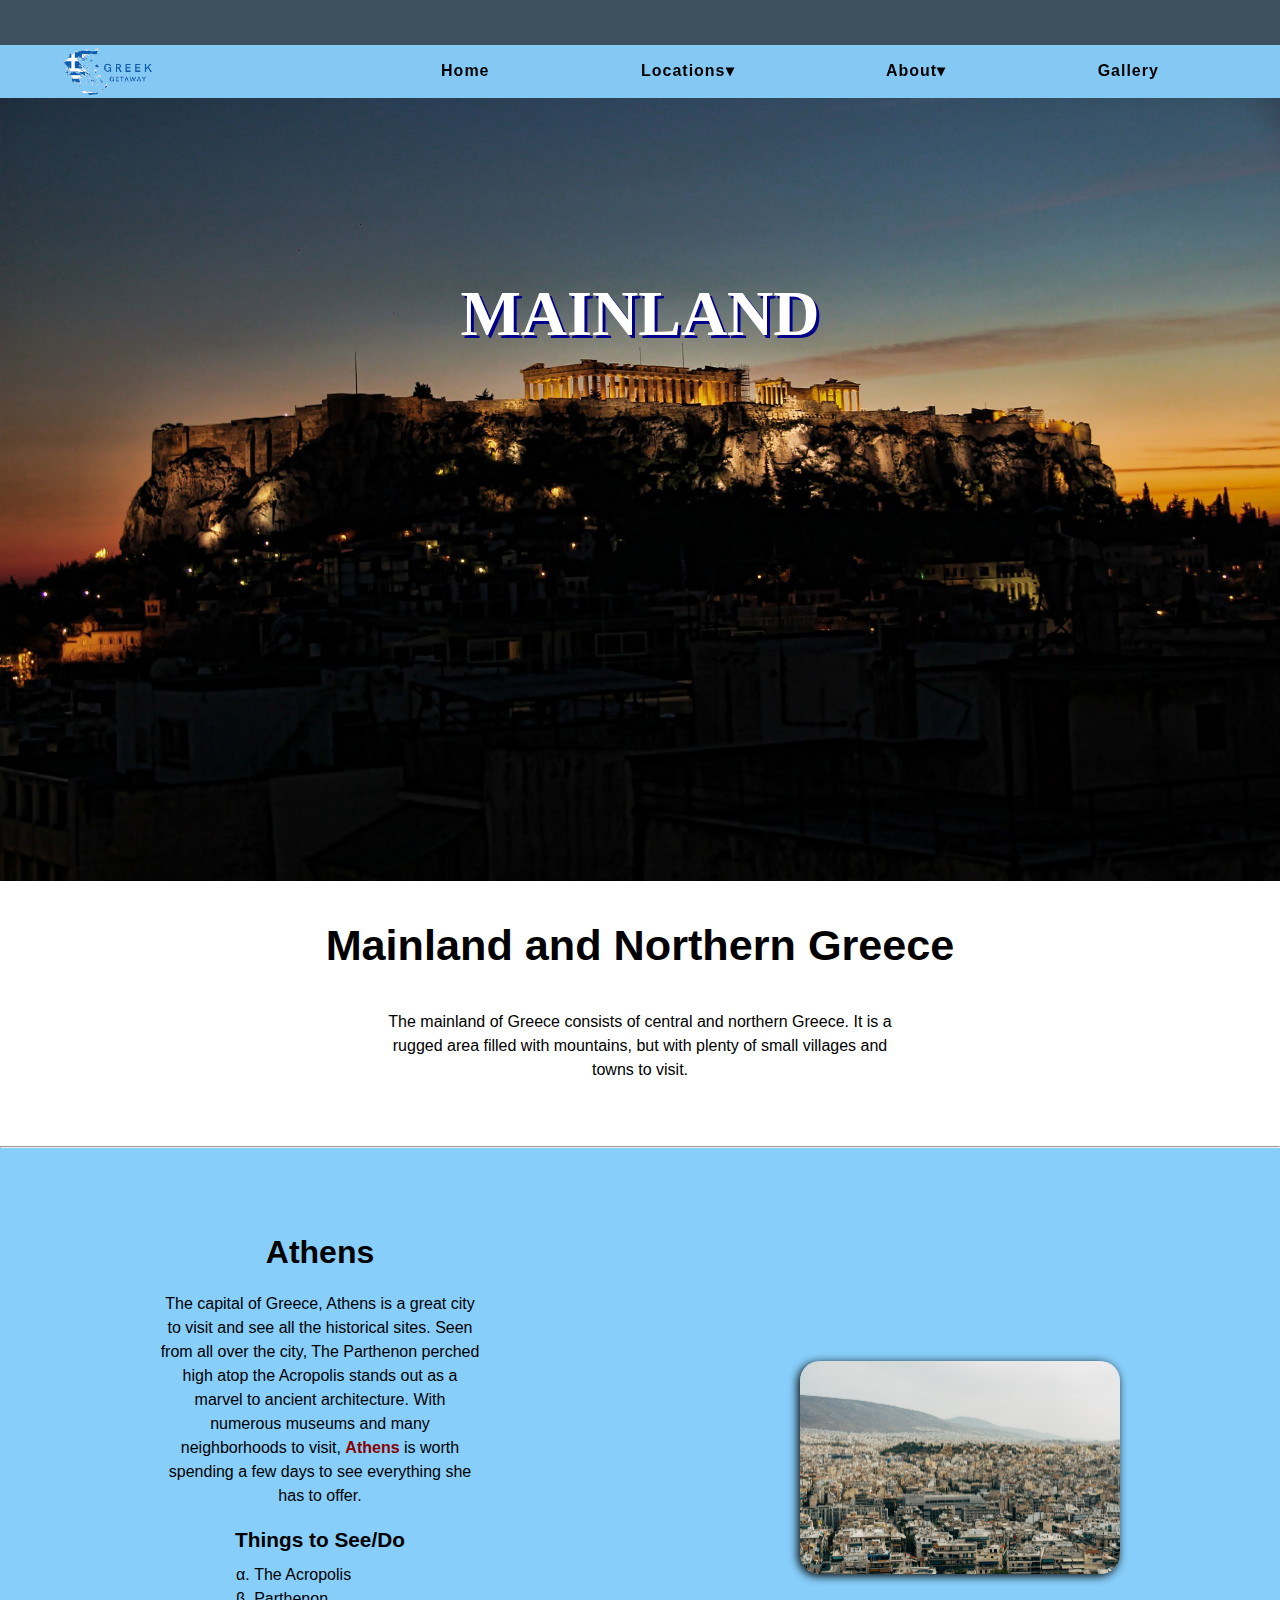
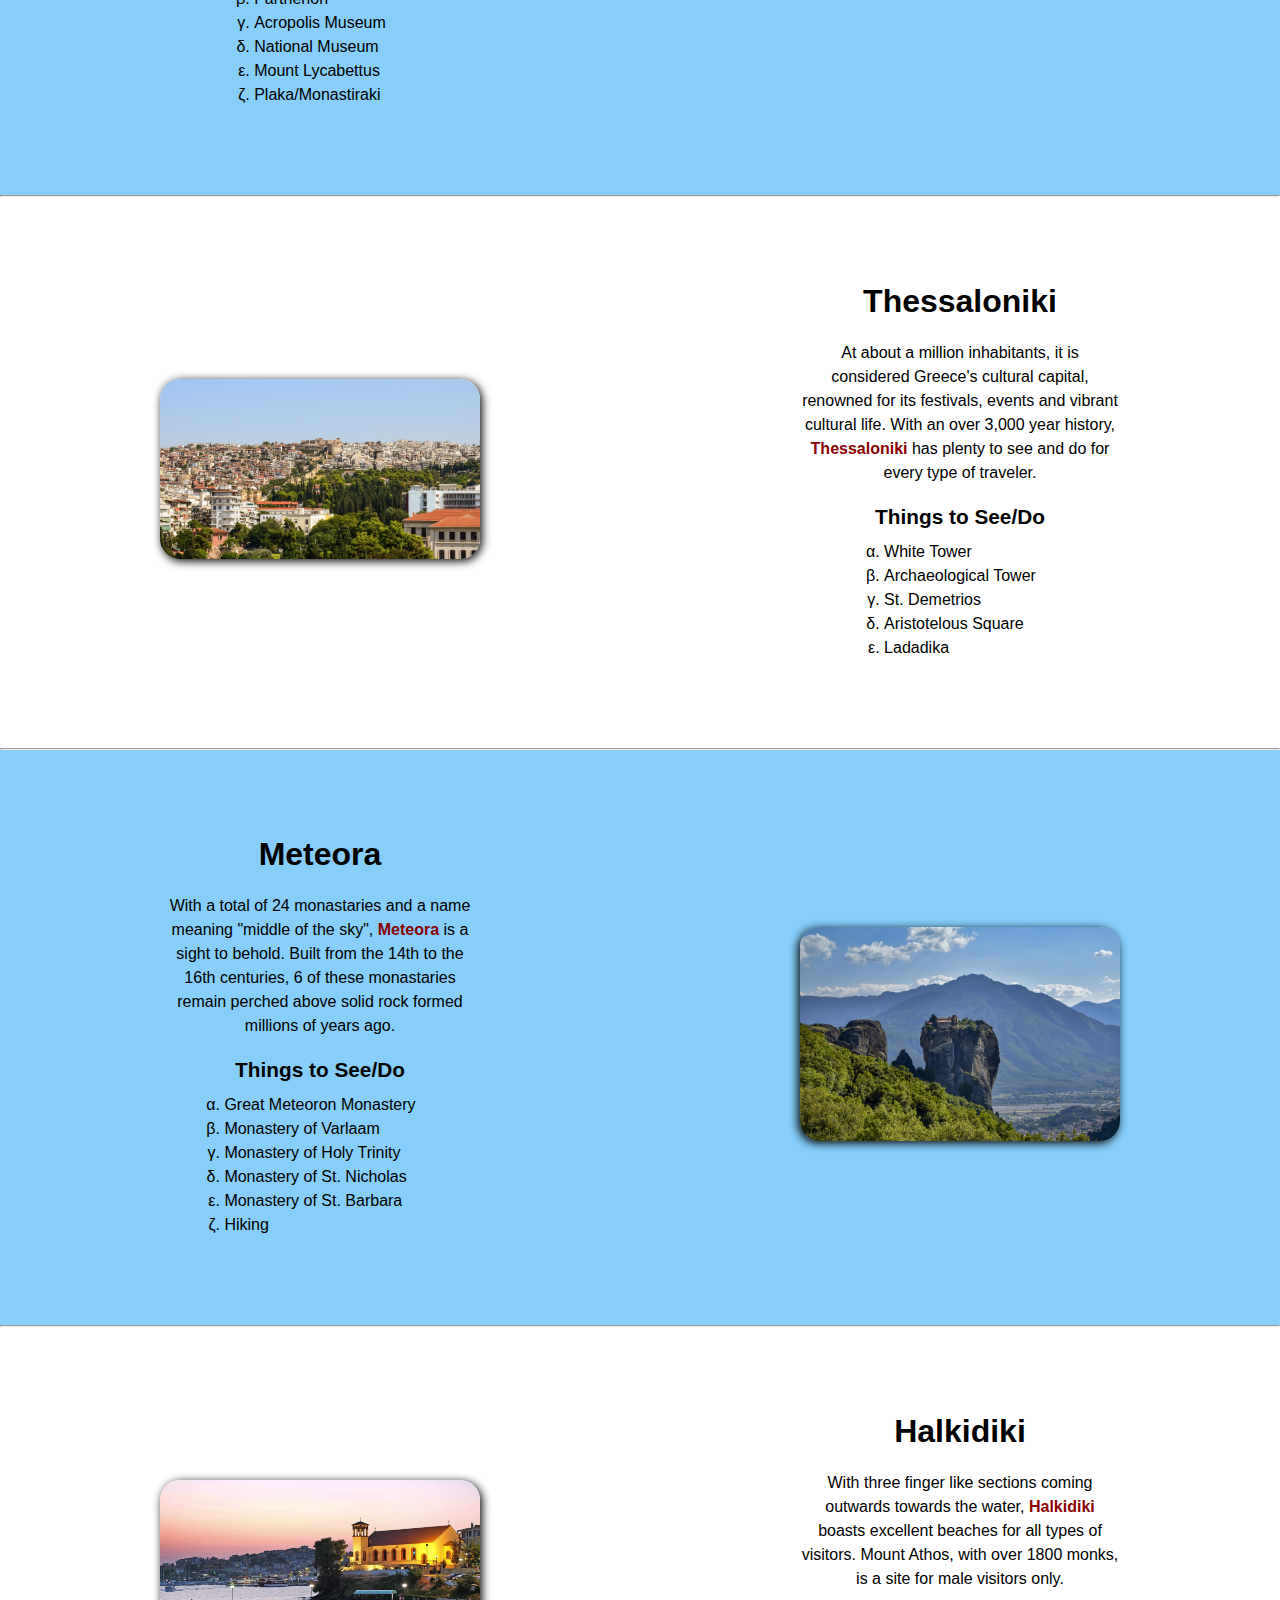
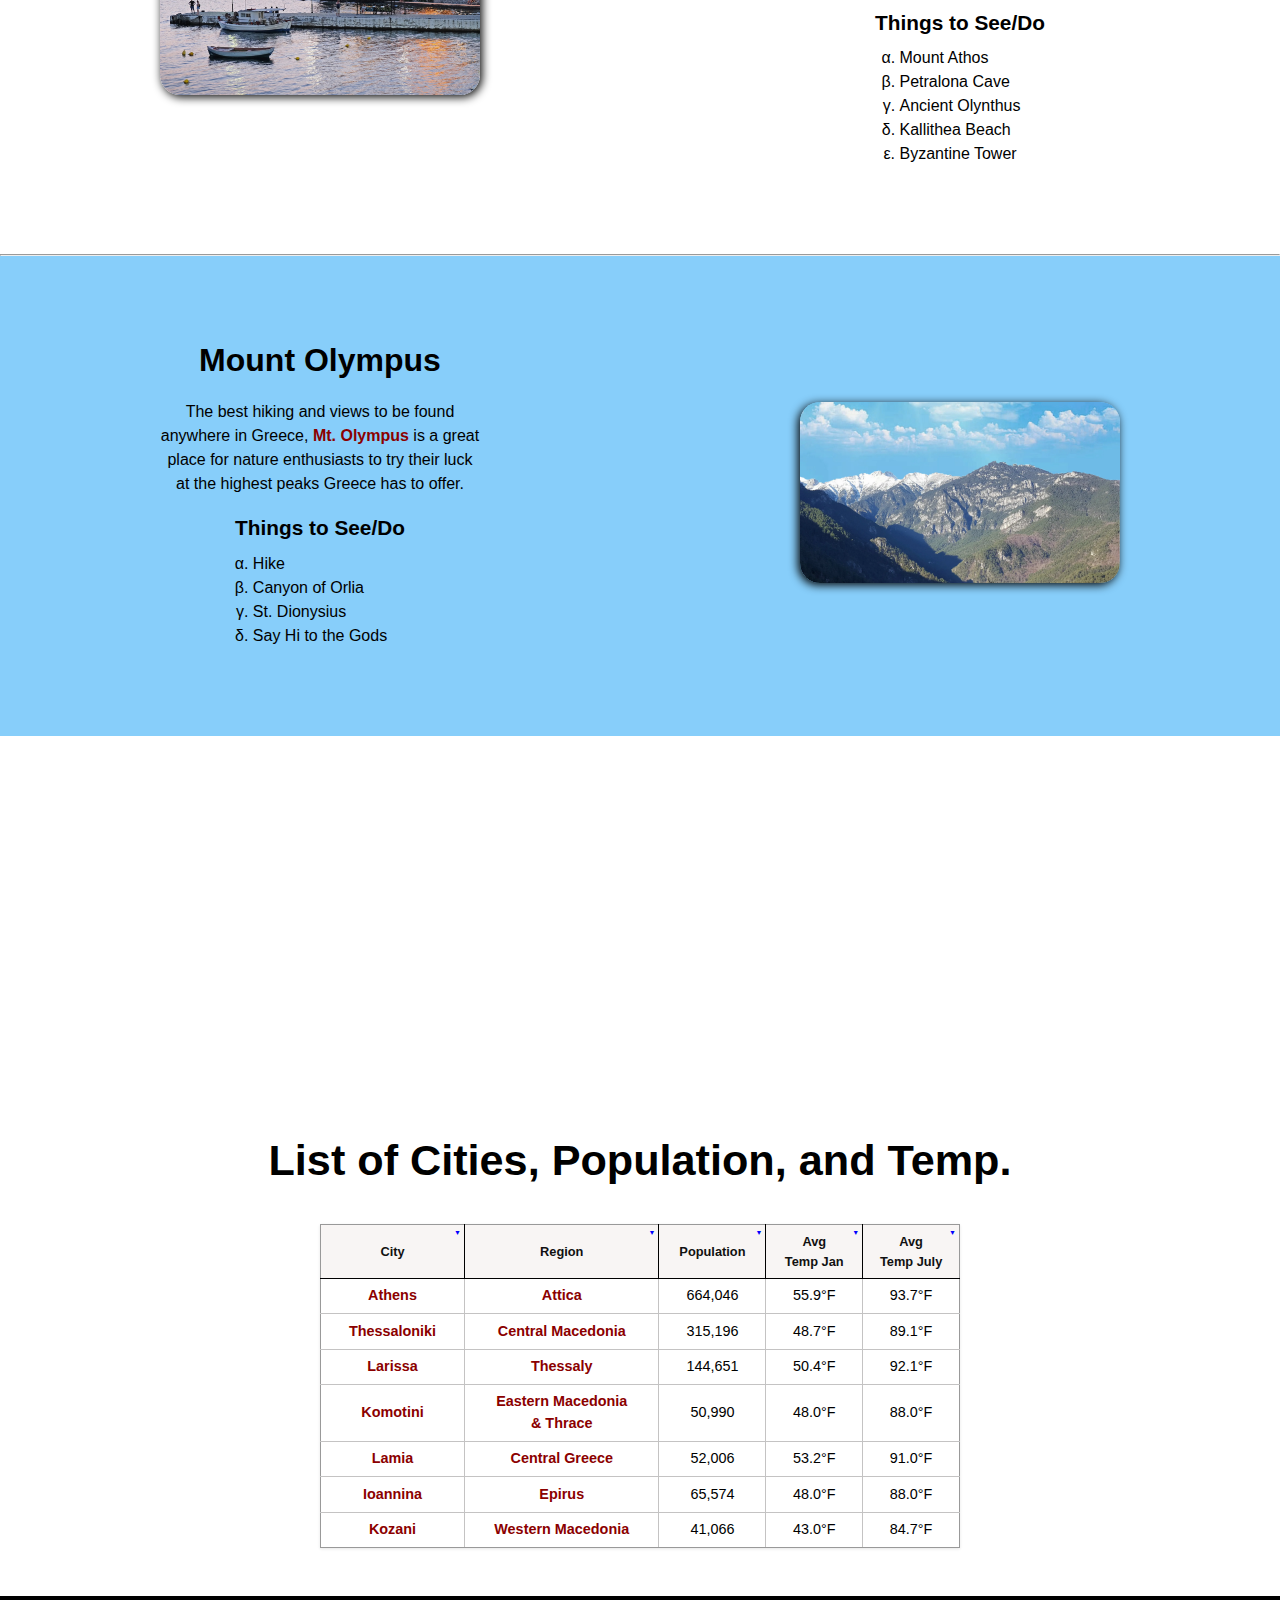
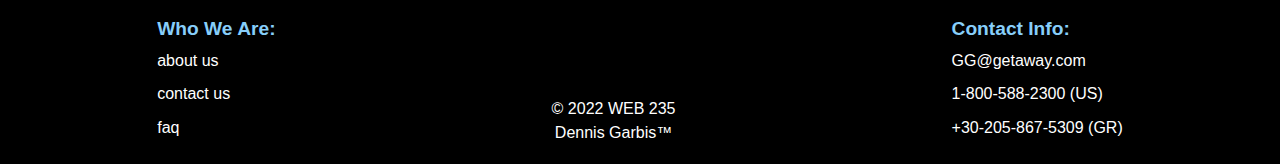
<file: mainland.html>
<!DOCTYPE html>
<html lang="en">

<head>
    <meta charset="UTF-8">
    <meta http-equiv="X-UA-Compatible" content="IE=edge">
    <meta name="viewport" content="width=device-width, initial-scale=1.0">
    <meta name="description"
        content="Greek Getaway, here we show what the mainland, central and northern areas of Greece has to offer. From Athens to Thessaloniki, and everything in between, we got you covered">
    <meta name="keywords"
        content="Greek Getaway Mainland Page, Greece, Travel, Athens, Acropolis, Parthenon, Thessaloniki, Mt. Olympus, Larissa, Halkidiki">
    <link rel="apple-touch-icon" sizes="180x180" href="/apple-touch-icon.png">
    <link rel="icon" type="image/png" sizes="32x32" href="/favicon-32x32.png">
    <link rel="icon" type="image/png" sizes="16x16" href="/favicon-16x16.png">
    <link rel="stylesheet" href="css/jquery.sheetjs.css">
    <link rel="stylesheet" href="css/nav.css">
    <link rel="stylesheet" href="css/mainland.css">
    <title>Mainland | Greek Getaway</title>
</head>

<body>
    <div id="wrapper">
        <nav aria-label="navigation">
            <a id="skip" href="#top-container">skip to content..</a>
            <div id="logo">
                <a href="index.html"><img src="images/greek-logo-3.png" alt="greek getaway logo"></a>
            </div>
            <div class="nav-bar">
                <div id="navigation"></div>
                <ul class="nav-links">
                    <li><a href="index.html">Home</a></li>
                    <li><a href="#">Locations▾</a>
                        <ul class="dropdown" aria-label="submenu">
                            <li><a href="mainland.html" id="active">Mainland</a></li>
                            <li><a href="peloponnese.html">Peloponnese</a></li>
                            <li><a href="aegean.html">Aegean Islands</a></li>
                            <li><a href="ionian.html">Ionian Islands</a></li>
                        </ul>
                    </li>
                    <li><a href="#">About▾</a>
                        <ul class="dropdown" aria-label="submenu">
                            <li><a href="about-us.html">About-Us</a></li>
                            <li><a href="contact-us.html">Contact-Us</a></li>
                        </ul>
                    </li>
                    <li><a href="gallery.html">Gallery</a></li>
                </ul>
            </div>
        </nav>
        <header id="hero">
            <!-- flex area -->
            <div class="contact-heading">
                <h1>MAINLAND</h1>
            </div>
        </header>
        <main>
            <section id="top-container" aria-label="introduction">
                <h2>Mainland and Northern Greece</h2>
                <p>The mainland of Greece consists of central and northern Greece. It is a rugged area filled with
                    mountains, but with plenty of small villages and towns to visit.</p>
            </section>
            <hr>
            <section aria-label="list of cities in mainland greece" id="main-content">
                <div class="athens-div">
                    <div class="athens-left">
                        <h3>Athens</h3>
                        <p>The capital of Greece, Athens is a great city to visit and see all the historical sites. Seen
                            from all over the city, The Parthenon perched high atop the Acropolis stands out as a marvel
                            to ancient architecture. With numerous museums and many neighborhoods to visit, <a
                                href="https://wikitravel.org/en/Athens" target="_blank" class="wik-link">Athens</a> is
                            worth spending a few days to see everything she has to offer.</p>
                        <h4>Things to See/Do</h4>
                        <ul class="todo-list">
                            <li>The Acropolis</li>
                            <li>Parthenon</li>
                            <li>Acropolis Museum</li>
                            <li>National Museum</li>
                            <li>Mount Lycabettus</li>
                            <li>Plaka/Monastiraki</li>
                        </ul>
                    </div>
                    <div class="athens-right">
                        <img src="images/athens.jpg" alt="overlooking the city of athens">
                    </div>
                </div>
                <hr>
                <div class="salonica-div">
                    <div class="salonica-left">
                        <h3>Thessaloniki</h3>
                        <p>At about a million inhabitants, it is considered Greece's cultural capital, renowned for its
                            festivals, events and vibrant cultural life. With an over 3,000 year history, <a
                                href="https://wikitravel.org/en/Thessaloniki" target="_blank"
                                class="wik-link">Thessaloniki</a> has plenty to see and do for every type of traveler.
                        </p>
                        <h4>Things to See/Do</h4>
                        <ul class="todo-list">
                            <li>White Tower</li>
                            <li>Archaeological Tower</li>
                            <li>St. Demetrios</li>
                            <li>Aristotelous Square</li>
                            <li>Ladadika</li>
                        </ul>
                    </div>
                    <div class="salonica-right">
                        <img src="images/thessaloniki2.jpg" alt="overlooking the city of thessaloniki">
                    </div>
                </div>
                <a href="#top" id="backtothetop-fixed" data-backtothetop-duration="1000"
                    data-backtothetop-fixed-scroll-offset="700" data-backtothetop-fixed-fadeIn="1500"
                    data-backtothetop-fixed-fadeOut="1500">
                    <img src="images/up-arrow-wht.png" alt="up arrow">
                </a>
                <hr>
                <div class="athens-div">
                    <div class="athens-left">
                        <h3>Meteora</h3>
                        <p>With a total of 24 monastaries and a name meaning "middle of the sky", <a
                                href="https://wikitravel.org/en/Meteora" target="_blank" class="wik-link">Meteora</a> is
                            a sight to behold. Built from the 14th to the 16th centuries, 6 of these monastaries remain
                            perched above solid rock formed millions of years ago.</p>
                        <h4>Things to See/Do</h4>
                        <ul class="todo-list">
                            <li>Great Meteoron Monastery</li>
                            <li>Monastery of Varlaam</li>
                            <li>Monastery of Holy Trinity</li>
                            <li>Monastery of St. Nicholas</li>
                            <li>Monastery of St. Barbara</li>
                            <li>Hiking</li>
                        </ul>
                    </div>
                    <div class="athens-right">
                        <img src="images/meteora-gd83de784d_1920.jpg"
                            alt="the monastaries of meteora perched high in the mountain">
                    </div>
                </div>
                <hr>
                <div class="salonica-div">
                    <div class="salonica-left">
                        <h3>Halkidiki</h3>
                        <p>With three finger like sections coming outwards towards the water, <a
                                href="https://wikitravel.org/en/Chalkidiki" target="_blank"
                                class="wik-link">Halkidiki</a> boasts excellent beaches for all types of visitors. Mount
                            Athos, with over 1800 monks, is a site for male visitors only.</p>
                        <h4>Things to See/Do</h4>
                        <ul class="todo-list">
                            <li>Mount Athos</li>
                            <li>Petralona Cave</li>
                            <li>Ancient Olynthus</li>
                            <li>Kallithea Beach</li>
                            <li>Byzantine Tower</li>
                        </ul>
                    </div>
                    <div class="salonica-right">
                        <img src="images/halkidiki.jpg" alt="the port in the city of halkidiki">
                    </div>
                </div>
                <hr>
                <div class="athens-div">
                    <div class="athens-left">
                        <h3>Mount Olympus</h3>
                        <p>The best hiking and views to be found anywhere in Greece, <a
                                href="https://wikitravel.org/en/Olympos_National_Park" target="_blank"
                                class="wik-link">Mt. Olympus</a> is a great place for nature enthusiasts to try their
                            luck at the highest peaks Greece has to offer. </p>
                        <h4>Things to See/Do</h4>
                        <ul class="todo-list">
                            <li>Hike</li>
                            <li>Canyon of Orlia</li>
                            <li>St. Dionysius</li>
                            <li>Say Hi to the Gods</li>
                        </ul>
                    </div>
                    <div class="athens-right">
                        <img src="images/mount-olympus.webp" alt="the peak of mount olympus">
                    </div>
                </div>
            </section>
            <div class="back-image"></div>
            <section id="bottom-container" aria-label="table of cities">
                <h2>List of Cities, Population, and Temp.</h2>
                <table class="sheetjs">
                    <thead>
                        <tr>
                            <th>City</th>
                            <th>Region</th>
                            <th>Population</th>
                            <th>Avg<br>Temp Jan</th>
                            <th>Avg<br>Temp July</th>
                        </tr>
                    </thead>
                    <tbody>
                        <tr>
                            <td><a href="https://en.wikipedia.org/wiki/Athens" target="_blank"
                                    class="wik-link">Athens</a></td>
                            <td><a href="https://en.wikipedia.org/wiki/Attica_(region)" target="_blank"
                                    class="wik-link">Attica</a> </td>
                            <td>664,046</td>
                            <td>55.9&deg;F</td>
                            <td>93.7&deg;F</td>
                        </tr>
                        <tr>
                            <td><a href="https://en.wikipedia.org/wiki/Thessaloniki" target="_blank"
                                    class="wik-link">Thessaloniki</a></td>
                            <td><a href="https://en.wikipedia.org/wiki/Central_Macedonia" target="_blank"
                                    class="wik-link">Central Macedonia</a></td>
                            <td>315,196</td>
                            <td>48.7&deg;F</td>
                            <td>89.1&deg;F</td>
                        </tr>
                        <tr>
                            <td><a href="https://en.wikipedia.org/wiki/Larissa" target="_blank"
                                    class="wik-link">Larissa</a></td>
                            <td><a href="https://en.wikipedia.org/wiki/Thessaly" target="_blank"
                                    class="wik-link">Thessaly</a></td>
                            <td>144,651</td>
                            <td>50.4&deg;F</td>
                            <td>92.1&deg;F</td>
                        </tr>
                        <tr>
                            <td><a href="https://en.wikipedia.org/wiki/Komotini" target="_blank"
                                    class="wik-link">Komotini</a></td>
                            <td><a href="https://en.wikipedia.org/wiki/Eastern_Macedonia_and_Thrace" target="_blank"
                                    class="wik-link">Eastern Macedonia<br>& Thrace</a></td>
                            <td>50,990</td>
                            <td>48.0&deg;F</td>
                            <td>88.0&deg;F</td>
                        </tr>
                        <tr>
                            <td><a href="https://en.wikipedia.org/wiki/Lamia_(city)" target="_blank"
                                    class="wik-link">Lamia</a></td>
                            <td><a href="https://en.wikipedia.org/wiki/Central_Greece_(region)" target="_blank"
                                    class="wik-link">Central Greece</a></td>
                            <td>52,006</td>
                            <td>53.2&deg;F</td>
                            <td>91.0&deg;F</td>
                        </tr>
                        <tr>
                            <td><a href="https://en.wikipedia.org/wiki/Ioannina" target="_blank"
                                    class="wik-link">Ioannina</a></td>
                            <td><a href="https://en.wikipedia.org/wiki/Epirus_(region)" target="_blank"
                                    class="wik-link">Epirus</a></td>
                            <td>65,574</td>
                            <td>48.0&deg;F</td>
                            <td>88.0&deg;F</td>
                        </tr>
                        <tr>
                            <td><a href="https://en.wikipedia.org/wiki/Kozani" target="_blank"
                                    class="wik-link">Kozani</a></td>
                            <td><a href="https://en.wikipedia.org/wiki/Western_Macedonia" target="_blank"
                                    class="wik-link">Western Macedonia</a></td>
                            <td>41,066</td>
                            <td>43.0&deg;F</td>
                            <td>84.7&deg;F</td>
                        </tr>
                    </tbody>
                </table>
            </section>
        </main>
        <footer aria-label="contentinfo">
            <div class="foot-info">
                <h2>Who We Are:</h2>
                <ul class="foot-links">
                    <li><a href="about-us.html#top-container">about us</a></li>
                    <li><a href="contact-us.html#form">contact us</a></li>
                    <li><a href="about-us.html#faq">faq</a></li>
                </ul>
            </div>
            <div class="foot-info">
                &#169; 2022 WEB 235 <br> Dennis Garbis&#8482;
            </div>
            <div class="foot-info">
                <h2>Contact Info:</h2>
                <ul class="foot-links">
                    <li><a href="mailto:greekgetaway@fakeemail.com">GG@getaway.com</a></li>
                    <li><a href="tel:18005882300">1-800-588-2300 (US)</a></li>
                    <li><a href="tel:+302058675309">+30-205-867-5309 (GR)</a></li>
                </ul>
            </div>
        </footer>
    </div><!-- end of wrapper -->
    <!-- jQuery -->
    <script src="https://code.jquery.com/jquery-3.6.0.min.js"
        integrity="sha256-/xUj+3OJU5yExlq6GSYGSHk7tPXikynS7ogEvDej/m4=" crossorigin="anonymous"></script>
    <script src="js/jquery.backtothetop.min.js"></script>
    <script src="js/jquery.sheetjs.js"></script>
</body>

</html>
</file>
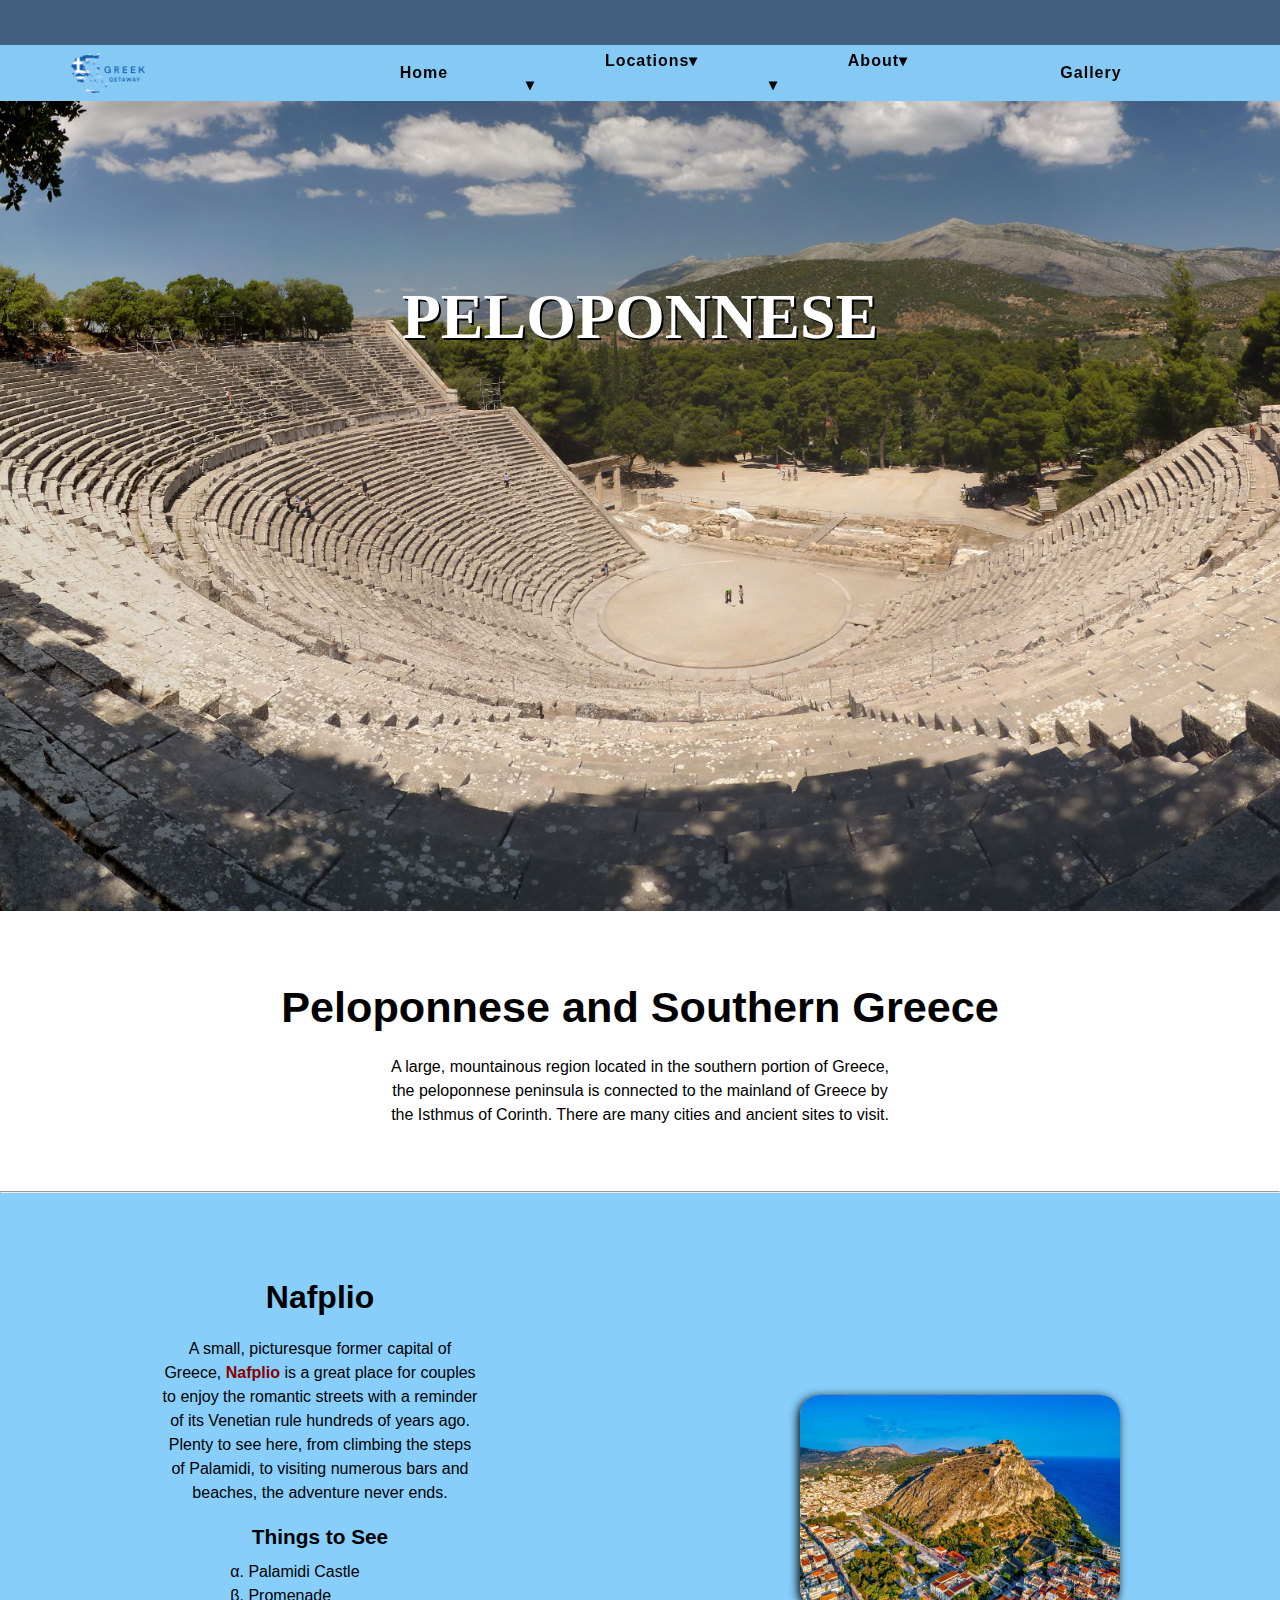
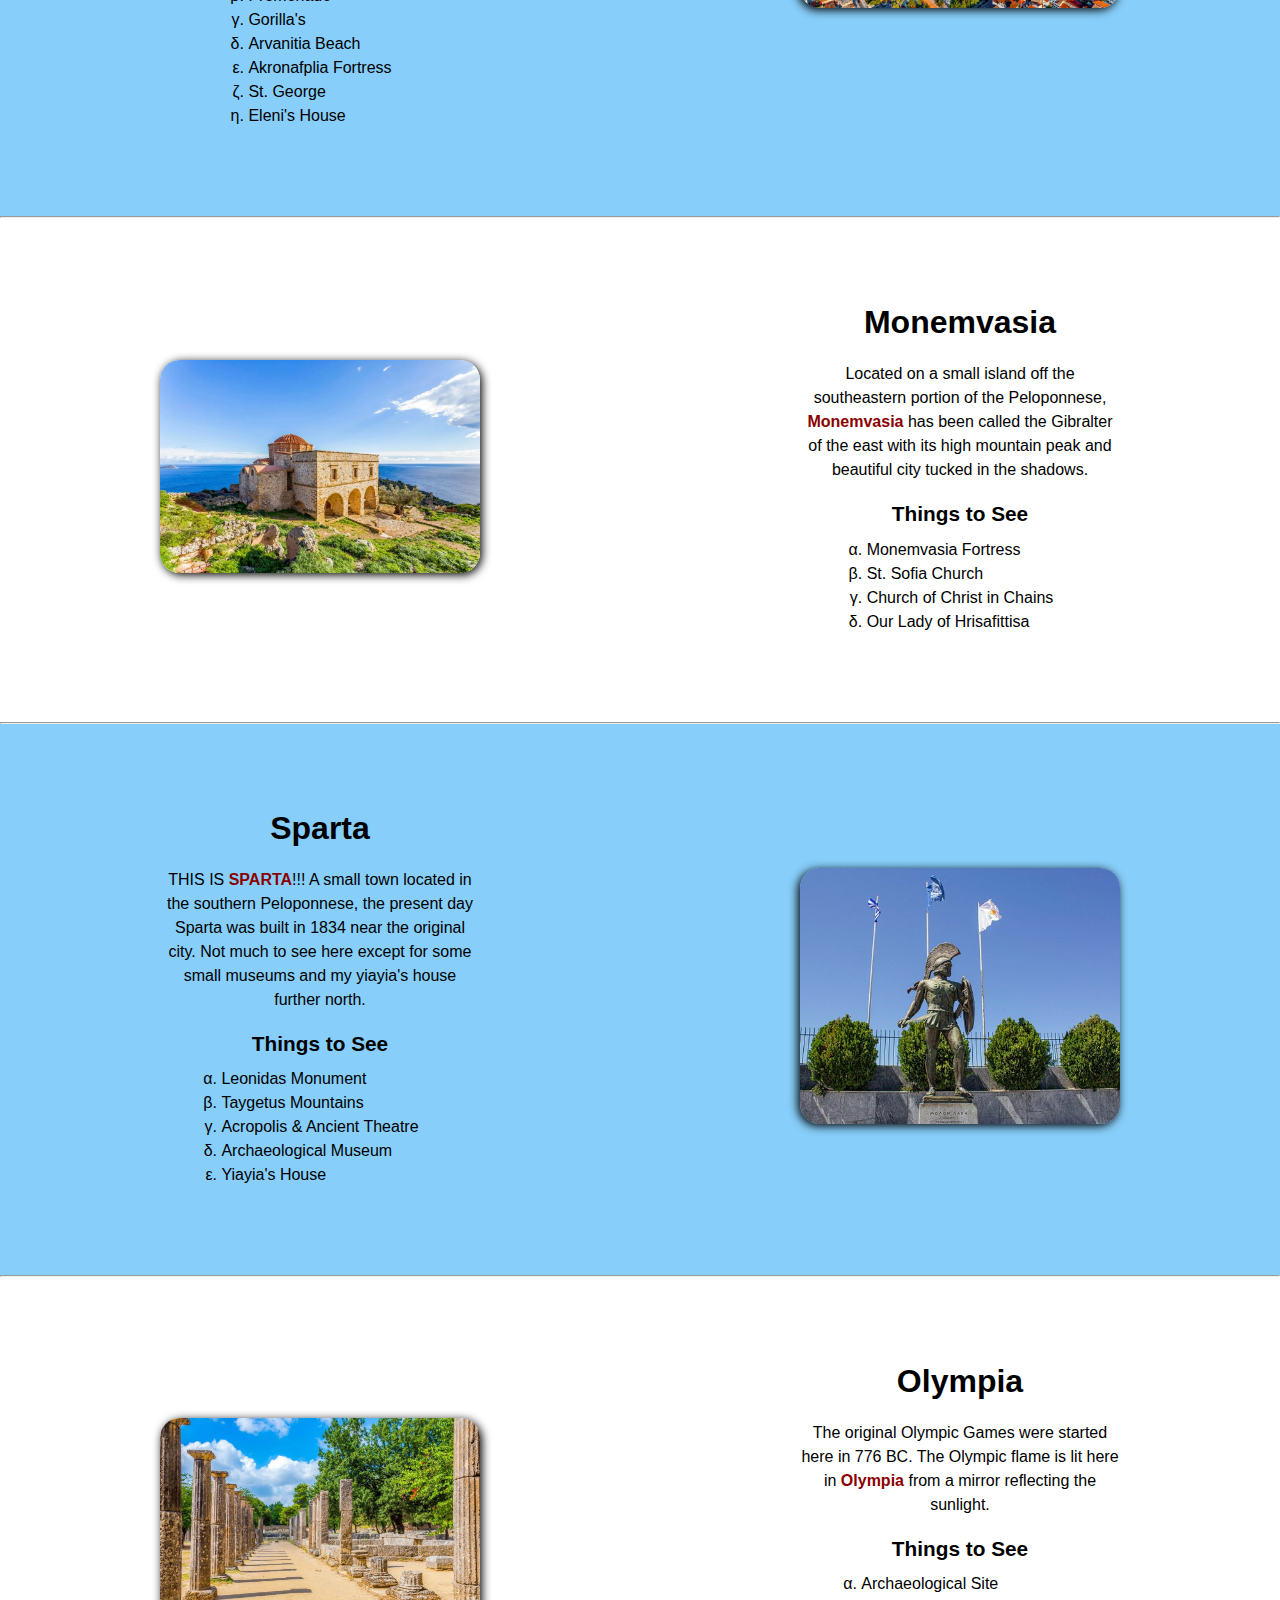
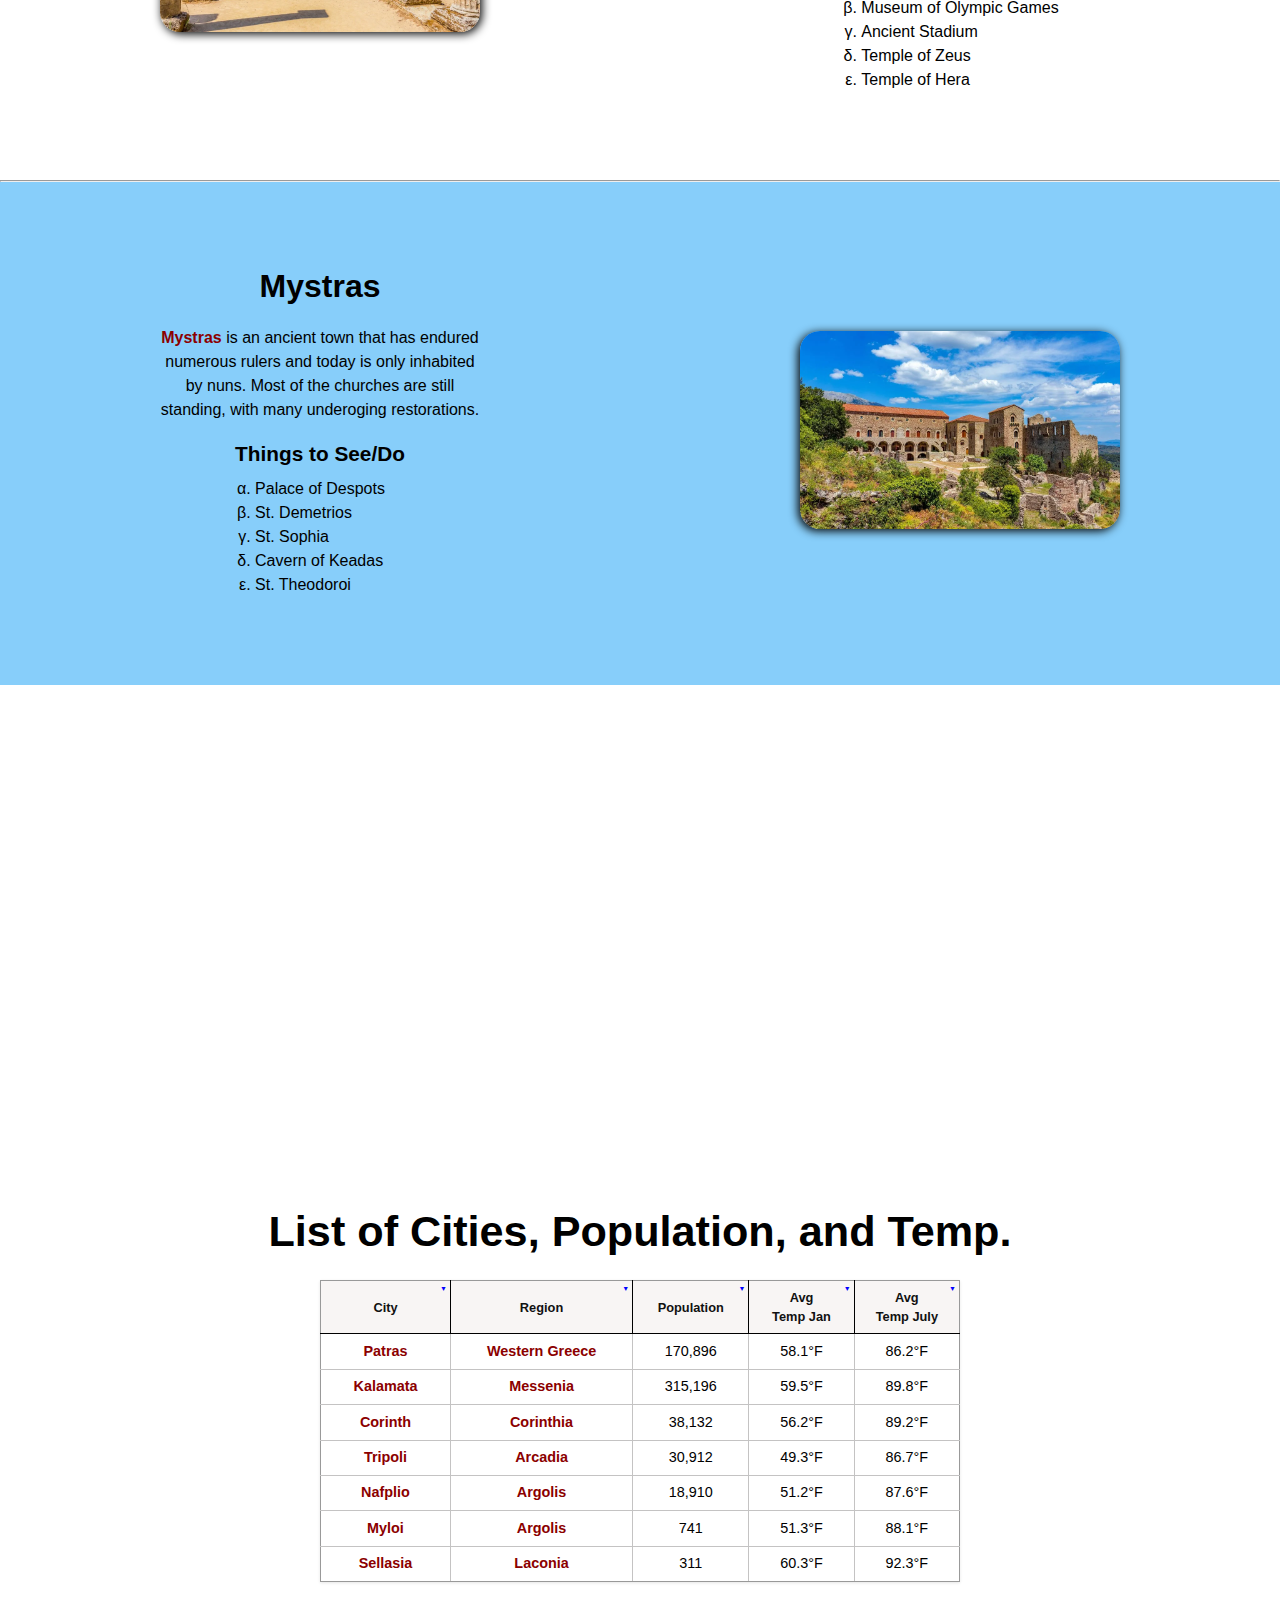
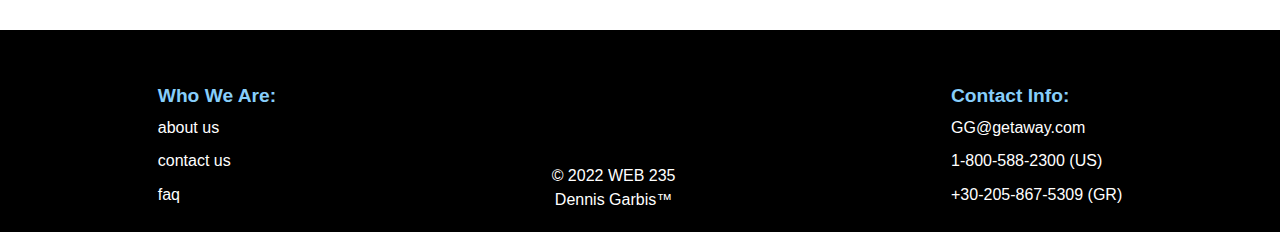
<file: peloponnese.html>
<!DOCTYPE html>
<html lang="en">

<head>
    <meta charset="UTF-8">
    <meta http-equiv="X-UA-Compatible" content="IE=edge">
    <meta name="viewport" content="width=device-width, initial-scale=1.0">
    <meta name="description" content="Greek Getaway, showing you all the Peloponnese peninsula has to offer">
    <meta name="keywords"
        content="Greek Getaway Peloponnese Page, Greece, Travel, Corinth, Nafplio, Myloi, Patras, Kalamata">
    <link rel="apple-touch-icon" sizes="180x180" href="/apple-touch-icon.png">
    <link rel="icon" type="image/png" sizes="32x32" href="/favicon-32x32.png">
    <link rel="icon" type="image/png" sizes="16x16" href="/favicon-16x16.png">
    <link rel="stylesheet" href="css/jquery.sheetjs.css">
    <link rel="stylesheet" href="css/nav.css">
    <link rel="stylesheet" href="css/peloponnese.css">
    <title>Peloponnese | Greek Getaway</title>
</head>

<body>
    <div id="wrapper">
        <nav aria-label="navigation">
            <a id="skip" href="#top-container">skip to content..</a>
            <div id="logo">
                <a href="index.html"><img src="images/greek-logo-3.png" alt="greek getaway logo"></a>
            </div>
            <div class="nav-bar">
                <div id="navigation"></div>
                <ul class="nav-links">
                    <li><a href="index.html">Home</a></li>
                    <li><a href="#">Locations▾</a>
                        <ul class="dropdown" aria-label="submenu">
                            <li><a href="mainland.html">Mainland</a></li>
                            <li><a href="peloponnese.html" id="active">Peloponnese</a></li>
                            <li><a href="aegean.html">Aegean Islands</a></li>
                            <li><a href="ionian.html">Ionian Islands</a></li>
                        </ul>
                    </li>
                    <li><a href="#">About▾</a>
                        <ul class="dropdown" aria-label="submenu">
                            <li><a href="about-us.html">About-Us</a></li>
                            <li><a href="contact-us.html">Contact-Us</a></li>
                        </ul>
                    </li>
                    <li><a href="gallery.html">Gallery</a></li>
                </ul>
            </div>
        </nav>
        <header id="hero">
            <!-- flex area -->
            <div class="contact-heading">
                <h1>PELOPONNESE</h1>
            </div>
        </header>
        <main>
            <section id="top-container" aria-label="introduction">
                <h2>Peloponnese and Southern Greece</h2>
                <p>A large, mountainous region located in the southern portion of Greece, the peloponnese peninsula is
                    connected to the mainland of Greece by the Isthmus of Corinth. There are many cities and ancient
                    sites to visit.</p>
            </section>
            <hr>
            <section aria-label="list of cities in mainland greece" id="main-content">
                <div class="athens-div">
                    <div class="athens-left">
                        <h3>Nafplio</h3>
                        <p>A small, picturesque former capital of Greece, <a href="https://wikitravel.org/en/Nafplio"
                                target="_blank" class="wik-link">Nafplio</a> is a great place for couples to enjoy the
                            romantic streets with a reminder of its Venetian rule hundreds of years ago. Plenty to see
                            here, from climbing the steps of Palamidi, to visiting numerous bars and beaches, the
                            adventure never ends.</p>
                        <h4>Things to See</h4>
                        <ul class="todo-list">
                            <li>Palamidi Castle</li>
                            <li>Promenade</li>
                            <li>Gorilla's</li>
                            <li>Arvanitia Beach</li>
                            <li>Akronafplia Fortress</li>
                            <li>St. George</li>
                            <li>Eleni's House</li>
                        </ul>
                    </div>
                    <div class="athens-right">
                        <img src="images/nafplion-palamidi-fortress-top-1-1280.webp"
                            alt="palamidi in the background with the city of nafplio in front">
                    </div>
                </div>
                <hr>
                <div class="salonica-div">
                    <div class="salonica-left">
                        <h3>Monemvasia</h3>
                        <p>Located on a small island off the southeastern portion of the Peloponnese, <a
                                href="https://en.wikipedia.org/wiki/Monemvasia" target="_blank"
                                class="wik-link">Monemvasia</a> has been called the Gibralter of the east with its high
                            mountain peak and beautiful city tucked in the shadows.</p>
                        <h4>Things to See</h4>
                        <ul class="todo-list">
                            <li>Monemvasia Fortress</li>
                            <li>St. Sofia Church</li>
                            <li>Church of Christ in Chains</li>
                            <li>Our Lady of Hrisafittisa</li>
                        </ul>
                    </div>
                    <div class="salonica-right">
                        <img src="images/monemvasia-sightseeing.webp" alt="church in the edge of cliff over monemvasia">
                    </div>
                </div>
                <a href="#top" id="backtothetop-fixed" data-backtothetop-duration="1000"
                    data-backtothetop-fixed-scroll-offset="700" data-backtothetop-fixed-fadeIn="1500"
                    data-backtothetop-fixed-fadeOut="100">
                    <img src="images/up-arrow-wht.png" alt="up arrow">
                </a>
                <hr>
                <div class="athens-div">
                    <div class="athens-left">
                        <h3>Sparta</h3>
                        <p>THIS IS <a href="https://wikitravel.org/en/Sparta" target="_blank"
                                class="wik-link">SPARTA</a>!!! A small town located in the southern Peloponnese, the
                            present day Sparta was built in 1834 near the original city. Not much to see here except for
                            some small museums and my yiayia's house further north.</p>
                        <h4>Things to See</h4>
                        <ul class="todo-list">
                            <li>Leonidas Monument</li>
                            <li>Taygetus Mountains</li>
                            <li>Acropolis & Ancient Theatre</li>
                            <li>Archaeological Museum</li>
                            <li>Yiayia's House</li>
                        </ul>
                    </div>
                    <div class="athens-right">
                        <img src="images/leonidas-monument.jpg" alt="statue of leonidas in sparta">
                    </div>
                </div>
                <hr>
                <div class="salonica-div">
                    <div class="salonica-left">
                        <h3>Olympia</h3>
                        <p>The original Olympic Games were started here in 776 BC. The Olympic flame is lit here in <a
                                href="https://wikitravel.org/en/Olympia_(Greece)" target="_blank"
                                class="wik-link">Olympia</a> from a mirror reflecting the sunlight. </p>
                        <h4>Things to See</h4>
                        <ul class="todo-list">
                            <li>Archaeological Site</li>
                            <li>Museum of Olympic Games</li>
                            <li>Ancient Stadium</li>
                            <li>Temple of Zeus</li>
                            <li>Temple of Hera</li>
                        </ul>
                    </div>
                    <div class="salonica-right">
                        <img src="images/temple-of-zeus.webp" alt="temple of zeus in olympia">
                    </div>
                </div>
                <hr>
                <div class="athens-div">
                    <div class="athens-left">
                        <h3>Mystras</h3>
                        <p><a href="https://en.wikipedia.org/wiki/Mystras" target="_blank" class="wik-link">Mystras</a>
                            is an ancient town that has endured numerous rulers and today is only inhabited by nuns.
                            Most of the churches are still standing, with many underoging restorations.</p>
                        <h4>Things to See/Do</h4>
                        <ul class="todo-list">
                            <li>Palace of Despots</li>
                            <li>St. Demetrios</li>
                            <li>St. Sophia</li>
                            <li>Cavern of Keadas</li>
                            <li>St. Theodoroi</li>
                        </ul>
                    </div>
                    <div class="athens-right">
                        <img src="images/palace-despotswebp.webp" alt="the palace of despots found in mystras">
                    </div>
                </div>
            </section>
            <div class="back-image"></div>
            <section id="bottom-container" aria-label="table of cities">
                <h2>List of Cities, Population, and Temp.</h2>
                <table class="sheetjs">
                    <thead>
                        <tr>
                            <th>City</th>
                            <th>Region</th>
                            <th>Population</th>
                            <th>Avg<br>Temp Jan</th>
                            <th>Avg<br>Temp July</th>
                        </tr>
                    </thead>
                    <tbody>
                        <tr>
                            <td><a href="https://en.wikipedia.org/wiki/Patras" target="_blank"
                                    class="wik-link">Patras</a></td>
                            <td><a href="https://en.wikipedia.org/wiki/Western_Greece" target="_blank"
                                    class="wik-link">Western Greece</a> </td>
                            <td>170,896</td>
                            <td>58.1&deg;F</td>
                            <td>86.2&deg;F</td>
                        </tr>
                        <tr>
                            <td><a href="https://en.wikipedia.org/wiki/Kalamata" target="_blank"
                                    class="wik-link">Kalamata</a></td>
                            <td><a href="https://en.wikipedia.org/wiki/Messenia" target="_blank"
                                    class="wik-link">Messenia</a></td>
                            <td>315,196</td>
                            <td>59.5&deg;F</td>
                            <td>89.8&deg;F</td>
                        </tr>
                        <tr>
                            <td><a href="https://en.wikipedia.org/wiki/Corinth" target="_blank"
                                    class="wik-link">Corinth</a></td>
                            <td><a href="https://en.wikipedia.org/wiki/Corinthia" target="_blank"
                                    class="wik-link">Corinthia</a></td>
                            <td>38,132</td>
                            <td>56.2&deg;F</td>
                            <td>89.2&deg;F</td>
                        </tr>
                        <tr>
                            <td><a href="https://en.wikipedia.org/wiki/Tripoli,_Greece" target="_blank"
                                    class="wik-link">Tripoli</a></td>
                            <td><a href="https://en.wikipedia.org/wiki/Arcadia_(regional_unit)" target="_blank"
                                    class="wik-link">Arcadia</a></td>
                            <td>30,912</td>
                            <td>49.3&deg;F</td>
                            <td>86.7&deg;F</td>
                        </tr>
                        <tr>
                            <td><a href="https://en.wikipedia.org/wiki/Nafplio" target="_blank"
                                    class="wik-link">Nafplio</a></td>
                            <td><a href="https://en.wikipedia.org/wiki/Argolis" target="_blank"
                                    class="wik-link">Argolis</a></td>
                            <td>18,910</td>
                            <td>51.2&deg;F</td>
                            <td>87.6&deg;F</td>
                        </tr>
                        <tr>
                            <td><a href="https://en.wikipedia.org/wiki/Myloi,_Argolis" target="_blank"
                                    class="wik-link">Myloi</a></td>
                            <td><a href="https://en.wikipedia.org/wiki/Argolis" target="_blank"
                                    class="wik-link">Argolis</a></td>
                            <td>741</td>
                            <td>51.3&deg;F</td>
                            <td>88.1&deg;F</td>
                        </tr>
                        <tr>
                            <td><a href="https://en.wikipedia.org/wiki/Sellasia" target="_blank"
                                    class="wik-link">Sellasia</a></td>
                            <td><a href="https://en.wikipedia.org/wiki/Laconia" target="_blank"
                                    class="wik-link">Laconia</a></td>
                            <td>311</td>
                            <td>60.3&deg;F</td>
                            <td>92.3&deg;F</td>
                        </tr>
                    </tbody>
                </table>
            </section>
        </main>
        <footer aria-label="contentinfo">
            <div class="foot-info">
                <h2>Who We Are:</h2>
                <ul class="foot-links">
                    <li><a href="about-us.html#top-container">about us</a></li>
                    <li><a href="contact-us.html#form">contact us</a></li>
                    <li><a href="about-us.html#faq">faq</a></li>
                </ul>
            </div>
            <div class="foot-info">
                &#169; 2022 WEB 235 <br> Dennis Garbis&#8482;
            </div>
            <div class="foot-info">
                <h2>Contact Info:</h2>
                <ul class="foot-links">
                    <li><a href="mailto:greekgetaway@fakeemail.com">GG@getaway.com</a></li>
                    <li><a href="tel:18005882300">1-800-588-2300 (US)</a></li>
                    <li><a href="tel:+302058675309">+30-205-867-5309 (GR)</a></li>
                </ul>
            </div>
        </footer>
    </div><!-- end of wrapper -->
    <!-- jQuery -->
    <script src="https://code.jquery.com/jquery-3.6.0.min.js"
        integrity="sha256-/xUj+3OJU5yExlq6GSYGSHk7tPXikynS7ogEvDej/m4=" crossorigin="anonymous"></script>
    <script src="js/jquery.backtothetop.min.js"></script>
    <script src="js/jquery.sheetjs.js"></script>
</body>

</html>
</file>
<file: css/about.css>
* {
    box-sizing: border-box;
    margin: 0%;
    padding: 0;
    text-align: center;
}

#wrapper {
    margin-right: auto;
    margin-left: auto;
}

#skip {
    position: absolute;
    transform: translateY(-300%);
    transition: transform 300ms ease-in;
}

#skip:focus {
    background-color: white;
    padding: 10px;
    text-decoration: none;
    transform: translateY(0%);
}

nav {
    display: flex;
    margin-right: 5%;
}

#navigation {
    display: none;
}

#nav-flex {
    display: flex;
    align-items: center;
    justify-content: space-between;
    background-color: white;
    position: -webkit-sticky;
    top: 0%;
    position: sticky;
}

#logo {
    margin-left: 5%;
}

#logo>img {
    margin: 0rem;
    margin-bottom: 0%;
}

.nav-links {
    display: flex;
}

#active {
    border-bottom: 2px solid red;
}

nav li {
    list-style-type: none;
}

nav li a {
    color: black;
    text-decoration: none;
    margin: 0rem 4.5rem;
}

nav a:hover {
    border-bottom: 2px solid blue;
}

#port-image {
    width: 100%;
    height: auto;
}





footer {
    background-color: black;
    color: white;
    padding: 20px;
}

@media screen and (max-width: 900px) {
    #wrapper {
        text-align: center;
    }

    #logo {
        margin-left: 1%;
    }

    #logo>img {
        width: 80%;
    }

    .nav-links {
        margin: .5rem auto;
        width: 100%;
    }

    .nav-links>li>a {
        padding: 0%;
        margin: 0 .5rem;
    }

    .nav-links>li>a:hover {
        text-decoration: solid;
        text-decoration-color: blue;
    }



}
</file>
<file: css/destinations.css>
* {
    box-sizing: border-box;
    margin: 0%;
    padding: 0;
    text-align: center;
}

#wrapper {
    margin-right: auto;
    margin-left: auto;
}

#skip {
    position: absolute;
    transform: translateY(-800%);
    transition: transform 300ms ease-in;
}

#skip:focus {
    background-color: white;
    padding: 10px;
    text-decoration: none;
    transform: translateY(0%);
}

header {
    width: 100%;
}

nav {
    display: flex;
    justify-content: flex-end;
    width: 80%;
}

#navigation {
    display: none;
}

#nav-flex {
    display: flex;
    align-items: center;
    background-color: rgba(255, 255, 255, 0.862);
    position: -webkit-sticky;
    margin-top: 1rem;
    padding: 0;
    top: 0;
    z-index: 100;
    position: sticky;
}

#logo {
    width: 20%;
}

#logo>a>img {
    width: 40%;
}

.nav-links {
    display: flex;
}

#active {
    border-bottom: 2px solid red;
}

nav li {
    list-style-type: none;
}

nav li a {
    color: black;
    text-decoration: none;
    margin: 0rem 4.5rem;
    font-weight: 900;
}

nav a:hover {
    border-bottom: 2px solid blue;
}


#hero {
    background-size: 100%;
    background-position: center;
    width: 100%;
    height: 50rem;
    background-image: url('../images/zakynthos2.jpg');
    background-size: cover;
    display: flex;
    justify-content: center;
}

.contact-heading {
    margin: 10rem auto 9rem;
    width: 30vw;
    background-color: rgb(101, 108, 148);
    border-radius: 30px;
    padding: .50rem;
    
}

.contact-heading h1 {
    color: #fff;
    font-weight: 900;
    font-family: Georgia, 'Times New Roman', Times, serif;
    font-size: 3rem;
}

footer {
    background-color: black;
    color: white;
    padding: 20px;
}

@media screen and (max-width: 900px) {
    #wrapper {
        text-align: center;
    }

    #logo {
        margin-left: 1%;
    }

    #logo>img {
        width: 80%;
    }

    .nav-links {
        margin: .5rem auto;
        width: 100%;
    }

    .nav-links>li>a {
        padding: 0%;
        margin: 0 .5rem;
    }

    .nav-links>li>a:hover {
        text-decoration: solid;
        text-decoration-color: blue;
    }

    #hero {
        background-size: 100%;
        background-position: center;
        width: 100%;
        height: 25rem;
        background-image: url('../images/zakynthos2.jpg');
        background-size: cover;
        display: flex;
        justify-content: center;
    }

    .contact-heading {
        margin: 1rem auto 1.5rem;
        width: 50vw;
    }

    .contact-heading h1 {
        font-size: 1.5rem;
    }

}
</file>
<file: css/nav.css>
* {
    box-sizing: border-box;
    margin: 0%;
    padding: 0;
    line-height: 1.5;
    text-align: center;
    font-family: 'Poppins', sans-serif;
}

html {
    scroll-behavior: smooth;
}

#wrapper {
    margin-right: auto;
    margin-left: auto;
}

#skip {
    position: absolute;
    color: rgb(255, 255, 255);
    background-color: rgb(103, 0, 0);
    text-decoration: none;
    padding: .3rem .8rem;
    border-radius: 15px;
    border: 2px solid darkblue;
    outline: none;
    left: 5%;
    transform: translateY(-350%) rotateX(400deg);
    transition: transform 900ms ease-in-out;
    z-index: 9999;
}

#skip:hover {
    text-decoration: underline;
}

#skip:focus {
    background-color: darkblue;
    color: white;
    transform: translateY(250%);
}

#skip:active {
    text-decoration: none;
    background-color: white;
    color: black;
}

nav {
    display: flex;
    margin-top: 5vh;
    background-color: rgba(135, 206, 250, 0.96);
    position: sticky;
    top: 0;
    align-items: center;
    z-index: 99;
}

#navigation {
    display: none;
}

#logo {
    width: 20%;
}

#logo a {
    padding: 0;
    margin: 0;
}

#logo>a>img {
    width: 7.5vw;
    vertical-align: top;
    padding: 3px;
    border-radius: 0%;
}

.nav-bar {
    width: 100%;
    align-content: flex-end;
}

.nav-links {
    display: flex;
    list-style: none;
    font-weight: bold;
    justify-content: space-evenly;
    align-items: center;
    height: 5vh;
    margin-left: 10%;
}

nav li a {
    text-decoration: none;
    color: black;
    letter-spacing: 1px;
    padding: .5rem 1.9rem;
}

nav li a:hover {
    background-color: white;
    border-radius: 30px;
    color: darkblue;
}

li {
    text-align: left;
}

li>a {
    padding-bottom: .2rem;
}

li a:hover, li:focus-within {
    cursor: pointer;
}

ul ul {
    visibility: hidden;
    opacity: 0;
    position: absolute;
    transition: all 0.5s ease-in-out;
    margin-top: .3rem;
    border-radius: 10px;
    display: none;
    background-color: rgba(135, 206, 250, 0.96);
    list-style: none;
}

ul li:hover>.dropdown,
ul li:focus-within>.dropdown,
ul li ul:hover {
    visibility: visible;
    opacity: 1;
    display: block;
}

ul li ul li {
    padding: 1rem 0;
}

#active {
    background-color: rgb(22, 56, 209);
    border-radius: 30px;
    color: #fff;
    cursor: default;
}

#hero {
    background-size: 100%;
    background-position: center;
    width: 100%;
    height: 87vh;
    background-size: cover;
    display: flex;
    justify-content: center;
}

.contact-heading {
    margin: 10rem auto 0rem;
    width: fit-content;
    border-radius: 30px;
    padding: .50rem;
}

.contact-heading h1 {
    color: #fff;
    background-color: rgba(0, 0, 0, 0.002);
    text-shadow: 2px 2px black;
    font-weight: bold;
    font-size: 4rem;
    width: fit-content;
    margin: 0 auto 2rem;
    font-family: 'Times New Roman', Times, serif;
    color: white;
    text-shadow: 3px 3px darkblue;
}

.submit-heading {
    margin: 4rem auto 0rem;
    width: fit-content;
    border-radius: 30px;
    padding: .50rem;
}

.submit-heading h1 {
    color: #fff;
    background-color: rgba(0, 0, 0, 0.002);
    text-shadow: 2px 2px black;
    font-weight: bold;
    font-size: 4rem;
    width: fit-content;
    margin: 5rem auto 0;
    font-family: 'Times New Roman', Times, serif;
    color: white;
    text-shadow: 3px 3px darkblue;
}

.submit-heading h2 {
    width: 50%;
    padding: 5rem 0 2rem;
    font-size: 1.5rem;
    margin: 0 auto;
    color: white;
    text-shadow: 2px 2px darkblue;
}

#hero-button {
    background-color: white;
    color: darkblue;
    margin-top: 2rem;
    text-decoration: none;
    padding: .5rem;
    border-radius: 30px;
    transition: .5s ease-in-out;
}

#hero-button:hover {
    background-color: darkblue;
    color: white;
    box-shadow: 3px 3px 10px rgb(0, 0, 0);
}

main {
    background-color: #fff;
}

.wik-link {
    color: darkred;
    font-weight: 600;
    text-decoration: none;
}

.wik-link:hover {
    color: darkblue;
    text-decoration: underline;
}

h2 {
    font-size: 2.7rem;
    margin: 0 auto 2rem;
    width: fit-content;
}

#backtothetop-fixed {
    padding: .25rem;
    border: 0;
    border-radius: 20px;
    background-color: rgba(0, 0, 139, 0.75);
    color: #fff;
    cursor: pointer;
    text-decoration: none;
    transition-duration: .25s;
}

#backtothetop-fixed:hover {
    background-color: darkblue;
    transform: translate(0%, 0%) scale(1.1);
    transition-timing-function: ease-in-out;
    transition-delay: 0s;
}

.athens-div {
    display: flex;
    background-color: lightskyblue;
    padding: 5rem 0rem;
    align-items: center;
}

.athens-left {
    flex-direction: column;
    width: 50vw;
}

#main-content h3 {
    font-size: 2rem;
}

#main-content p {
    width: 50%;
    margin: 1rem auto;
}

#main-content h4 {
    font-size: 1.3rem;
}

.todo-list {
    width: fit-content;
    margin: .5rem auto;
    list-style: lower-greek;
}

.todo-list>li {
    text-align: left;
}

.athens-right {
    width: 50vw;
}

.athens-right>img {
    width: 50%;
    box-shadow: -2px 2px 10px black;
}

.athens-right>img:hover {
    box-shadow: -4px 4px 15px black;
}

.salonica-div {
    display: flex;
    flex-direction: row-reverse;
    padding: 5rem 0;
    align-items: center;
}

.salonica-left {
    flex-direction: column;
    width: 50vw;
}

.salonica-right {
    width: 50vw;
}

.salonica-right>img {
    width: 50%;
    box-shadow: 2px 2px 10px black;
}

.salonica-right>img:hover {
    box-shadow: 4px 4px 15px black;
}

#main-content img {
    border-radius: 20px;
    transition: .5s ease-in-out;
}

#main-content img:hover {
    transform: translate(0%, 0%) scale(1.02);
    object-fit: cover;
    transition: .3s linear;
}

#top-container {
    padding: 2rem 0;
}

#top-container>p {
    width: 40%;
    margin: 0 auto 2rem;
}

#bottom-container {
    padding: 2rem 0 3rem;
}

#bottom-container>p {
    width: 50%;
    margin: 1rem auto;
}

table {
    margin: 0 auto;
    width: 50vw;
}

footer {
    display: flex;
    background-color: #000;
    color: #fff;
    padding: 1.2rem;
    text-align: center;
    align-items: flex-end;
    justify-content: space-evenly;
}

.foot-info {
    margin: 0 auto;
    align-items: end;
}

.foot-links {
    text-align: left;
}

footer h2 {
    font-size: 1.2rem;
    text-align: left;
    color: lightskyblue;
    margin: 0%;
}

.foot-links>li {
    list-style-type: none;
    padding: .3rem 0;
}

.foot-links>li>a {
    text-decoration: none;
    color: white;
}

.foot-links a:hover {
    color: blue;
}

.foot-links a:active {
    color: green;
    font-weight: bold;
}

@media screen and (max-width: 600px) {
    #skip {
        display: none;
    }

    #logo>a>img {
        width: 100%;
        vertical-align: top;
        padding: 2px;
    }

    nav {
        margin-top: 3vh;
    }

    nav li a {
        text-decoration: none;
        margin: 0 5px;
        padding: .3rem .3rem;
        font-size: .8rem;
    }

    nav li a:hover {
        background-color: white;
        border-radius: 30px;
        color: darkblue;
        border: none;
    }

    .nav-links {
        margin-left: 5%;
        margin-right: 8%;
    }

    #active {
        border: none;
    }

    .contact-heading {
        margin: 1rem auto 1.5rem;
        width: fit-content;
    }

    .contact-heading h1 {
        font-size: 2.5rem;
    }

    .submit-heading {
        margin: 1rem auto 0rem;
        width: fit-content;
        border-radius: 30px;
        padding: .50rem;
    }

    .submit-heading h1 {
        font-size: 2.5rem;
        margin: 0 auto;
    }

    .submit-heading h2 {
        padding: 1rem 0;
        font-size: 1rem;
    }

    h2 {
        font-size: 1.7rem;
        width: 80vw;
    }

    #hero-button {
        font-size: .7rem;
        padding: .3rem;
    }

    #top-container>p {
        width: 85%;
        text-align: left;
    }

    .athens-div {
        flex-direction: column;
        padding: 5rem 0;
    }

    .athens-left {
        width: 100%;
        margin: 0 auto;
    }

    #main-content h3 {
        font-size: 1.5rem;
    }

    #main-content p {
        width: 85%;
        margin: 1rem auto;
        text-align: left;
    }

    #main-content h4 {
        font-size: 1.3rem;
    }

    .athens-right {
        width: 90%;
        margin: 1rem auto;
    }

    .athens-right>img {
        width: 70%;
    }

    .salonica-div {
        flex-direction: column;
    }

    .salonica-left {
        width: 100%;
        margin: 0 auto;
    }

    .salonica-right {
        width: 100%;
        margin: 1rem auto;
    }

    .salonica-right>img {
        width: 70%;
    }

    #bottom-container {
        padding-bottom: 3rem;
    }

    #bottom-container>p {
        width: 85%;
        text-align: left;
    }

    table {
        width: 90vw;
    }

    footer {
        font-size: .8rem;
    }

    footer h2 {
        font-size: 1.1rem;
        width: fit-content;
    }

    .foot-info {
        justify-content: space-evenly;
    }

    .foot-links {
        display: flex;
        flex-direction: column;
        text-align: left;
    }

    .foot-links>li {
        padding: .2rem 0;
    }
}
</file>
<file: css/gallery.css>
body {
    background-color: #5D86B2;
}

#hero {
    background-image: url('../images/statues2.jpg');
}

.top-container {
    background-color: #fff;
    padding: 3rem 0;
}

#favorites {
    font-size: 2rem;
    width: fit-content;
    margin: 0 auto;
}

.intro-p {
    width: 40%;
    margin: 1rem auto;
    text-align: left;
    font-size: 1rem;
}
section {
    background-color: lightskyblue;
    padding: 3rem 0;
}

.peloponnese-images, .aegean-images {
    background-color: #fff;
}

.gallery-heading {
    font-size: 1.2rem;
}

.gallery {
    z-index: 2;
    display: flex;
    width: 90vw;
    margin: 0 auto;
    flex-wrap: wrap;
    justify-content: space-between;
    transition: all .3s ease-in-out;
}

.row {
    width: 80vw;
    margin: 0 auto;
    display: flex;
    flex-wrap: wrap;
    background-color: white;
    border-radius: 30px;
}

.peloponnese-images .row, .aegean-images .row {
    background-color: lightskyblue;
}

.gallery .row {
    justify-content: center;
}

figure>img {
    display: flex;
    width: auto;
    height: 200px;
    margin: auto;
}

.gallery.pop {
    -webkit-filter: blur(10px);
    filter: blur(10px);
}

.gallery figure {
    -ms-flex-preferred-size: 33.333%;
    position: relative;
    margin: 2rem;
    overflow: hidden;
    border-radius: 10px;
    cursor: pointer;
}

.gallery figure img {
    display: flex;
    flex-wrap: wrap;
    width: 18rem;
    transition-duration: 1s;
    transition-timing-function: ease-in-out;
    transition-delay: 0s;
}

.gallery figure .caption {
    opacity: 0;
    position: absolute;
    width: 18rem;
    top: 0%;
    color: black;
    text-align: center;
}

.gallery figure img:hover {
    transform: translate(0%, 0%) scale(1.2);
    object-fit: cover;
    transition: all 0.5s ease-in;
    transition-property: all;
    transition-duration: .5s;
    transition-timing-function: ease-in-out;
    transition-delay: 0s;
    opacity: 0.7;
}

.gallery figure:hover .caption {
    background-color: rgba(255, 255, 255, 0.6);
    opacity: 1;
}

.gallery figure figcaption {
    display: none;
}

.popup {
    position: fixed;
    z-index: 2;
    top: 0;
    left: 0;
    width: 100%;
    height: 100%;
    background: rgba(61, 61, 61, 0.447);
    opacity: 0;
    transition: opacity .5s ease-in-out .2s;
}

.popup.pop {
    opacity: 1;
    transition: opacity .2s ease-in-out 0s;
}

.popup.pop figure {
    margin-top: 0;
    opacity: 1;
    margin-left: 125px;
}

.popup figure {
    position: absolute;
    top: 50%;
    left: 50%;
    -webkit-transform: translate(-50%, -50%);
    transform: translate(-50%, -50%);
    -webkit-transform-origin: 0 0;
    transform-origin: 0 0;
    margin-top: 50%;
    opacity: 0;
    -webkit-animation: poppy 500ms linear both;
    animation: poppy 500ms linear both;
}

.popup figure img {
    position: relative;
    z-index: 2;
    width: 22rem;
    /* I don't know if the above line does anything for the size of popup image */
    border-radius: 15px;
    box-shadow: 0 1px 5px rgba(0, 0, 0, 0.2), 0 6px 30px rgba(0, 0, 0, 0.4);
}

.popup figure figcaption {
    position: absolute;
    text-align: left;
    bottom: 50px;
    background: -webkit-linear-gradient(top, transparent, rgba(0, 0, 0, 0.78));
    background: linear-gradient(180deg, transparent, rgba(0, 0, 0, 0.78));
    z-index: 2;
    width: 100%;
    border-radius: 0 0 15px 15px;
    padding: 100px 20px 20px 30px;
    color: #fff;
    font-family: 'Open Sans', sans-serif;
    font-size: 2rem;
}

.popup figure figcaption small {
    font-size: .75rem;
    text-align: left;
    display: block;
    text-transform: uppercase;
    margin-top: .4rem;
    text-indent: 3px;
    opacity: .9;
    letter-spacing: 1px;
}

.popup .caption {
    display: none;
}

.popup figure figcaption .xsmall {
    font-size: .5rem;
}

.popup figure .shadow {
    position: relative;
    z-index: 1;
    top: -15px;
    margin: 0 auto;
    background-position: center bottom;
    background-repeat: no-repeat;
    width: 98%;
    height: 50px;
    opacity: .6;
    -webkit-filter: blur(15px) contrast(2);
    filter: blur(15px) contrast(2);
}

.popup .close {
    position: absolute;
    z-index: 999;
    top: 10px;
    right: 10px;
    width: 25px;
    height: 25px;
    cursor: pointer;
    background: url(#close);
    border-radius: 25px;
    background: rgba(0, 0, 0, 0.1);
    box-shadow: 0 0 3px rgba(0, 0, 0, 0.2);
}

.popup .close svg {
    width: 100%;
    height: 100%;
}

@-webkit-keyframes poppy {
    0% {
        -webkit-transform: matrix3d(0, 0, 0, 0, 0, 0, 0, 0, 0, 0, 1, 0, 0, 0, 0, 1);
        transform: matrix3d(0, 0, 0, 0, 0, 0, 0, 0, 0, 0, 1, 0, 0, 0, 0, 1);
    }

    3.4% {
        -webkit-transform: matrix3d(0.316, 0, 0, 0, 0, 0.407, 0, 0, 0, 0, 1, 0, -94.672, -91.573, 0, 1);
        transform: matrix3d(0.316, 0, 0, 0, 0, 0.407, 0, 0, 0, 0, 1, 0, -94.672, -91.573, 0, 1);
    }

    4.3% {
        -webkit-transform: matrix3d(0.408, 0, 0, 0, 0, 0.54, 0, 0, 0, 0, 1, 0, -122.527, -121.509, 0, 1);
        transform: matrix3d(0.408, 0, 0, 0, 0, 0.54, 0, 0, 0, 0, 1, 0, -122.527, -121.509, 0, 1);
    }

    4.7% {
        -webkit-transform: matrix3d(0.45, 0, 0, 0, 0, 0.599, 0, 0, 0, 0, 1, 0, -134.908, -134.843, 0, 1);
        transform: matrix3d(0.45, 0, 0, 0, 0, 0.599, 0, 0, 0, 0, 1, 0, -134.908, -134.843, 0, 1);
    }

    6.81% {
        -webkit-transform: matrix3d(0.659, 0, 0, 0, 0, 0.893, 0, 0, 0, 0, 1, 0, -197.77, -200.879, 0, 1);
        transform: matrix3d(0.659, 0, 0, 0, 0, 0.893, 0, 0, 0, 0, 1, 0, -197.77, -200.879, 0, 1);
    }

    8.61% {
        -webkit-transform: matrix3d(0.82, 0, 0, 0, 0, 1.097, 0, 0, 0, 0, 1, 0, -245.972, -246.757, 0, 1);
        transform: matrix3d(0.82, 0, 0, 0, 0, 1.097, 0, 0, 0, 0, 1, 0, -245.972, -246.757, 0, 1);
    }

    9.41% {
        -webkit-transform: matrix3d(0.883, 0, 0, 0, 0, 1.168, 0, 0, 0, 0, 1, 0, -265.038, -262.804, 0, 1);
        transform: matrix3d(0.883, 0, 0, 0, 0, 1.168, 0, 0, 0, 0, 1, 0, -265.038, -262.804, 0, 1);
    }

    10.21% {
        -webkit-transform: matrix3d(0.942, 0, 0, 0, 0, 1.226, 0, 0, 0, 0, 1, 0, -282.462, -275.93, 0, 1);
        transform: matrix3d(0.942, 0, 0, 0, 0, 1.226, 0, 0, 0, 0, 1, 0, -282.462, -275.93, 0, 1);
    }

    12.91% {
        -webkit-transform: matrix3d(1.094, 0, 0, 0, 0, 1.328, 0, 0, 0, 0, 1, 0, -328.332, -298.813, 0, 1);
        transform: matrix3d(1.094, 0, 0, 0, 0, 1.328, 0, 0, 0, 0, 1, 0, -328.332, -298.813, 0, 1);
    }

    13.61% {
        -webkit-transform: matrix3d(1.123, 0, 0, 0, 0, 1.332, 0, 0, 0, 0, 1, 0, -336.934, -299.783, 0, 1);
        transform: matrix3d(1.123, 0, 0, 0, 0, 1.332, 0, 0, 0, 0, 1, 0, -336.934, -299.783, 0, 1);
    }

    14.11% {
        -webkit-transform: matrix3d(1.141, 0, 0, 0, 0, 1.331, 0, 0, 0, 0, 1, 0, -342.273, -299.395, 0, 1);
        transform: matrix3d(1.141, 0, 0, 0, 0, 1.331, 0, 0, 0, 0, 1, 0, -342.273, -299.395, 0, 1);
    }

    17.22% {
        -webkit-transform: matrix3d(1.205, 0, 0, 0, 0, 1.252, 0, 0, 0, 0, 1, 0, -361.606, -281.592, 0, 1);
        transform: matrix3d(1.205, 0, 0, 0, 0, 1.252, 0, 0, 0, 0, 1, 0, -361.606, -281.592, 0, 1);
    }

    17.52% {
        -webkit-transform: matrix3d(1.208, 0, 0, 0, 0, 1.239, 0, 0, 0, 0, 1, 0, -362.348, -278.88, 0, 1);
        transform: matrix3d(1.208, 0, 0, 0, 0, 1.239, 0, 0, 0, 0, 1, 0, -362.348, -278.88, 0, 1);
    }

    18.72% {
        -webkit-transform: matrix3d(1.212, 0, 0, 0, 0, 1.187, 0, 0, 0, 0, 1, 0, -363.633, -267.15, 0, 1);
        transform: matrix3d(1.212, 0, 0, 0, 0, 1.187, 0, 0, 0, 0, 1, 0, -363.633, -267.15, 0, 1);
    }

    21.32% {
        -webkit-transform: matrix3d(1.196, 0, 0, 0, 0, 1.069, 0, 0, 0, 0, 1, 0, -358.864, -240.617, 0, 1);
        transform: matrix3d(1.196, 0, 0, 0, 0, 1.069, 0, 0, 0, 0, 1, 0, -358.864, -240.617, 0, 1);
    }

    24.32% {
        -webkit-transform: matrix3d(1.151, 0, 0, 0, 0, 0.96, 0, 0, 0, 0, 1, 0, -345.164, -216.073, 0, 1);
        transform: matrix3d(1.151, 0, 0, 0, 0, 0.96, 0, 0, 0, 0, 1, 0, -345.164, -216.073, 0, 1);
    }

    25.23% {
        -webkit-transform: matrix3d(1.134, 0, 0, 0, 0, 0.938, 0, 0, 0, 0, 1, 0, -340.193, -210.948, 0, 1);
        transform: matrix3d(1.134, 0, 0, 0, 0, 0.938, 0, 0, 0, 0, 1, 0, -340.193, -210.948, 0, 1);
    }

    28.33% {
        -webkit-transform: matrix3d(1.075, 0, 0, 0, 0, 0.898, 0, 0, 0, 0, 1, 0, -322.647, -202.048, 0, 1);
        transform: matrix3d(1.075, 0, 0, 0, 0, 0.898, 0, 0, 0, 0, 1, 0, -322.647, -202.048, 0, 1);
    }

    29.03% {
        -webkit-transform: matrix3d(1.063, 0, 0, 0, 0, 0.897, 0, 0, 0, 0, 1, 0, -318.884, -201.771, 0, 1);
        transform: matrix3d(1.063, 0, 0, 0, 0, 0.897, 0, 0, 0, 0, 1, 0, -318.884, -201.771, 0, 1);
    }

    29.93% {
        -webkit-transform: matrix3d(1.048, 0, 0, 0, 0, 0.899, 0, 0, 0, 0, 1, 0, -314.277, -202.202, 0, 1);
        transform: matrix3d(1.048, 0, 0, 0, 0, 0.899, 0, 0, 0, 0, 1, 0, -314.277, -202.202, 0, 1);
    }

    35.54% {
        -webkit-transform: matrix3d(0.979, 0, 0, 0, 0, 0.962, 0, 0, 0, 0, 1, 0, -293.828, -216.499, 0, 1);
        transform: matrix3d(0.979, 0, 0, 0, 0, 0.962, 0, 0, 0, 0, 1, 0, -293.828, -216.499, 0, 1);
    }

    36.74% {
        -webkit-transform: matrix3d(0.972, 0, 0, 0, 0, 0.979, 0, 0, 0, 0, 1, 0, -291.489, -220.242, 0, 1);
        transform: matrix3d(0.972, 0, 0, 0, 0, 0.979, 0, 0, 0, 0, 1, 0, -291.489, -220.242, 0, 1);
    }

    39.44% {
        -webkit-transform: matrix3d(0.962, 0, 0, 0, 0, 1.01, 0, 0, 0, 0, 1, 0, -288.62, -227.228, 0, 1);
        transform: matrix3d(0.962, 0, 0, 0, 0, 1.01, 0, 0, 0, 0, 1, 0, -288.62, -227.228, 0, 1);
    }

    41.04% {
        -webkit-transform: matrix3d(0.961, 0, 0, 0, 0, 1.022, 0, 0, 0, 0, 1, 0, -288.247, -229.999, 0, 1);
        transform: matrix3d(0.961, 0, 0, 0, 0, 1.022, 0, 0, 0, 0, 1, 0, -288.247, -229.999, 0, 1);
    }

    44.44% {
        -webkit-transform: matrix3d(0.966, 0, 0, 0, 0, 1.032, 0, 0, 0, 0, 1, 0, -289.763, -232.215, 0, 1);
        transform: matrix3d(0.966, 0, 0, 0, 0, 1.032, 0, 0, 0, 0, 1, 0, -289.763, -232.215, 0, 1);
    }

    52.15% {
        -webkit-transform: matrix3d(0.991, 0, 0, 0, 0, 1.006, 0, 0, 0, 0, 1, 0, -297.363, -226.449, 0, 1);
        transform: matrix3d(0.991, 0, 0, 0, 0, 1.006, 0, 0, 0, 0, 1, 0, -297.363, -226.449, 0, 1);
    }

    59.86% {
        -webkit-transform: matrix3d(1.006, 0, 0, 0, 0, 0.99, 0, 0, 0, 0, 1, 0, -301.813, -222.759, 0, 1);
        transform: matrix3d(1.006, 0, 0, 0, 0, 0.99, 0, 0, 0, 0, 1, 0, -301.813, -222.759, 0, 1);
    }

    61.66% {
        -webkit-transform: matrix3d(1.007, 0, 0, 0, 0, 0.991, 0, 0, 0, 0, 1, 0, -302.102, -222.926, 0, 1);
        transform: matrix3d(1.007, 0, 0, 0, 0, 0.991, 0, 0, 0, 0, 1, 0, -302.102, -222.926, 0, 1);
    }

    63.26% {
        -webkit-transform: matrix3d(1.007, 0, 0, 0, 0, 0.992, 0, 0, 0, 0, 1, 0, -302.171, -223.276, 0, 1);
        transform: matrix3d(1.007, 0, 0, 0, 0, 0.992, 0, 0, 0, 0, 1, 0, -302.171, -223.276, 0, 1);
    }

    75.28% {
        -webkit-transform: matrix3d(1.001, 0, 0, 0, 0, 1.003, 0, 0, 0, 0, 1, 0, -300.341, -225.696, 0, 1);
        transform: matrix3d(1.001, 0, 0, 0, 0, 1.003, 0, 0, 0, 0, 1, 0, -300.341, -225.696, 0, 1);
    }

    83.98% {
        -webkit-transform: matrix3d(0.999, 0, 0, 0, 0, 1, 0, 0, 0, 0, 1, 0, -299.61, -225.049, 0, 1);
        transform: matrix3d(0.999, 0, 0, 0, 0, 1, 0, 0, 0, 0, 1, 0, -299.61, -225.049, 0, 1);
    }

    85.49% {
        -webkit-transform: matrix3d(0.999, 0, 0, 0, 0, 1, 0, 0, 0, 0, 1, 0, -299.599, -224.94, 0, 1);
        transform: matrix3d(0.999, 0, 0, 0, 0, 1, 0, 0, 0, 0, 1, 0, -299.599, -224.94, 0, 1);
    }

    90.69% {
        -webkit-transform: matrix3d(0.999, 0, 0, 0, 0, 0.999, 0, 0, 0, 0, 1, 0, -299.705, -224.784, 0, 1);
        transform: matrix3d(0.999, 0, 0, 0, 0, 0.999, 0, 0, 0, 0, 1, 0, -299.705, -224.784, 0, 1);
    }

    100% {
        -webkit-transform: matrix3d(1, 0, 0, 0, 0, 1, 0, 0, 0, 0, 1, 0, -300, -225, 0, 1);
        transform: matrix3d(1, 0, 0, 0, 0, 1, 0, 0, 0, 0, 1, 0, -300, -225, 0, 1);
    }
}

@keyframes poppy {
    0% {
        -webkit-transform: matrix3d(0, 0, 0, 0, 0, 0, 0, 0, 0, 0, 1, 0, 0, 0, 0, 1);
        transform: matrix3d(0, 0, 0, 0, 0, 0, 0, 0, 0, 0, 1, 0, 0, 0, 0, 1);
    }

    3.4% {
        -webkit-transform: matrix3d(0.316, 0, 0, 0, 0, 0.407, 0, 0, 0, 0, 1, 0, -94.672, -91.573, 0, 1);
        transform: matrix3d(0.316, 0, 0, 0, 0, 0.407, 0, 0, 0, 0, 1, 0, -94.672, -91.573, 0, 1);
    }

    4.3% {
        -webkit-transform: matrix3d(0.408, 0, 0, 0, 0, 0.54, 0, 0, 0, 0, 1, 0, -122.527, -121.509, 0, 1);
        transform: matrix3d(0.408, 0, 0, 0, 0, 0.54, 0, 0, 0, 0, 1, 0, -122.527, -121.509, 0, 1);
    }

    4.7% {
        -webkit-transform: matrix3d(0.45, 0, 0, 0, 0, 0.599, 0, 0, 0, 0, 1, 0, -134.908, -134.843, 0, 1);
        transform: matrix3d(0.45, 0, 0, 0, 0, 0.599, 0, 0, 0, 0, 1, 0, -134.908, -134.843, 0, 1);
    }

    6.81% {
        -webkit-transform: matrix3d(0.659, 0, 0, 0, 0, 0.893, 0, 0, 0, 0, 1, 0, -197.77, -200.879, 0, 1);
        transform: matrix3d(0.659, 0, 0, 0, 0, 0.893, 0, 0, 0, 0, 1, 0, -197.77, -200.879, 0, 1);
    }

    8.61% {
        -webkit-transform: matrix3d(0.82, 0, 0, 0, 0, 1.097, 0, 0, 0, 0, 1, 0, -245.972, -246.757, 0, 1);
        transform: matrix3d(0.82, 0, 0, 0, 0, 1.097, 0, 0, 0, 0, 1, 0, -245.972, -246.757, 0, 1);
    }

    9.41% {
        -webkit-transform: matrix3d(0.883, 0, 0, 0, 0, 1.168, 0, 0, 0, 0, 1, 0, -265.038, -262.804, 0, 1);
        transform: matrix3d(0.883, 0, 0, 0, 0, 1.168, 0, 0, 0, 0, 1, 0, -265.038, -262.804, 0, 1);
    }

    10.21% {
        -webkit-transform: matrix3d(0.942, 0, 0, 0, 0, 1.226, 0, 0, 0, 0, 1, 0, -282.462, -275.93, 0, 1);
        transform: matrix3d(0.942, 0, 0, 0, 0, 1.226, 0, 0, 0, 0, 1, 0, -282.462, -275.93, 0, 1);
    }

    12.91% {
        -webkit-transform: matrix3d(1.094, 0, 0, 0, 0, 1.328, 0, 0, 0, 0, 1, 0, -328.332, -298.813, 0, 1);
        transform: matrix3d(1.094, 0, 0, 0, 0, 1.328, 0, 0, 0, 0, 1, 0, -328.332, -298.813, 0, 1);
    }

    13.61% {
        -webkit-transform: matrix3d(1.123, 0, 0, 0, 0, 1.332, 0, 0, 0, 0, 1, 0, -336.934, -299.783, 0, 1);
        transform: matrix3d(1.123, 0, 0, 0, 0, 1.332, 0, 0, 0, 0, 1, 0, -336.934, -299.783, 0, 1);
    }

    14.11% {
        -webkit-transform: matrix3d(1.141, 0, 0, 0, 0, 1.331, 0, 0, 0, 0, 1, 0, -342.273, -299.395, 0, 1);
        transform: matrix3d(1.141, 0, 0, 0, 0, 1.331, 0, 0, 0, 0, 1, 0, -342.273, -299.395, 0, 1);
    }

    17.22% {
        -webkit-transform: matrix3d(1.205, 0, 0, 0, 0, 1.252, 0, 0, 0, 0, 1, 0, -361.606, -281.592, 0, 1);
        transform: matrix3d(1.205, 0, 0, 0, 0, 1.252, 0, 0, 0, 0, 1, 0, -361.606, -281.592, 0, 1);
    }

    17.52% {
        -webkit-transform: matrix3d(1.208, 0, 0, 0, 0, 1.239, 0, 0, 0, 0, 1, 0, -362.348, -278.88, 0, 1);
        transform: matrix3d(1.208, 0, 0, 0, 0, 1.239, 0, 0, 0, 0, 1, 0, -362.348, -278.88, 0, 1);
    }

    18.72% {
        -webkit-transform: matrix3d(1.212, 0, 0, 0, 0, 1.187, 0, 0, 0, 0, 1, 0, -363.633, -267.15, 0, 1);
        transform: matrix3d(1.212, 0, 0, 0, 0, 1.187, 0, 0, 0, 0, 1, 0, -363.633, -267.15, 0, 1);
    }

    21.32% {
        -webkit-transform: matrix3d(1.196, 0, 0, 0, 0, 1.069, 0, 0, 0, 0, 1, 0, -358.864, -240.617, 0, 1);
        transform: matrix3d(1.196, 0, 0, 0, 0, 1.069, 0, 0, 0, 0, 1, 0, -358.864, -240.617, 0, 1);
    }

    24.32% {
        -webkit-transform: matrix3d(1.151, 0, 0, 0, 0, 0.96, 0, 0, 0, 0, 1, 0, -345.164, -216.073, 0, 1);
        transform: matrix3d(1.151, 0, 0, 0, 0, 0.96, 0, 0, 0, 0, 1, 0, -345.164, -216.073, 0, 1);
    }

    25.23% {
        -webkit-transform: matrix3d(1.134, 0, 0, 0, 0, 0.938, 0, 0, 0, 0, 1, 0, -340.193, -210.948, 0, 1);
        transform: matrix3d(1.134, 0, 0, 0, 0, 0.938, 0, 0, 0, 0, 1, 0, -340.193, -210.948, 0, 1);
    }

    28.33% {
        -webkit-transform: matrix3d(1.075, 0, 0, 0, 0, 0.898, 0, 0, 0, 0, 1, 0, -322.647, -202.048, 0, 1);
        transform: matrix3d(1.075, 0, 0, 0, 0, 0.898, 0, 0, 0, 0, 1, 0, -322.647, -202.048, 0, 1);
    }

    29.03% {
        -webkit-transform: matrix3d(1.063, 0, 0, 0, 0, 0.897, 0, 0, 0, 0, 1, 0, -318.884, -201.771, 0, 1);
        transform: matrix3d(1.063, 0, 0, 0, 0, 0.897, 0, 0, 0, 0, 1, 0, -318.884, -201.771, 0, 1);
    }

    29.93% {
        -webkit-transform: matrix3d(1.048, 0, 0, 0, 0, 0.899, 0, 0, 0, 0, 1, 0, -314.277, -202.202, 0, 1);
        transform: matrix3d(1.048, 0, 0, 0, 0, 0.899, 0, 0, 0, 0, 1, 0, -314.277, -202.202, 0, 1);
    }

    35.54% {
        -webkit-transform: matrix3d(0.979, 0, 0, 0, 0, 0.962, 0, 0, 0, 0, 1, 0, -293.828, -216.499, 0, 1);
        transform: matrix3d(0.979, 0, 0, 0, 0, 0.962, 0, 0, 0, 0, 1, 0, -293.828, -216.499, 0, 1);
    }

    36.74% {
        -webkit-transform: matrix3d(0.972, 0, 0, 0, 0, 0.979, 0, 0, 0, 0, 1, 0, -291.489, -220.242, 0, 1);
        transform: matrix3d(0.972, 0, 0, 0, 0, 0.979, 0, 0, 0, 0, 1, 0, -291.489, -220.242, 0, 1);
    }

    39.44% {
        -webkit-transform: matrix3d(0.962, 0, 0, 0, 0, 1.01, 0, 0, 0, 0, 1, 0, -288.62, -227.228, 0, 1);
        transform: matrix3d(0.962, 0, 0, 0, 0, 1.01, 0, 0, 0, 0, 1, 0, -288.62, -227.228, 0, 1);
    }

    41.04% {
        -webkit-transform: matrix3d(0.961, 0, 0, 0, 0, 1.022, 0, 0, 0, 0, 1, 0, -288.247, -229.999, 0, 1);
        transform: matrix3d(0.961, 0, 0, 0, 0, 1.022, 0, 0, 0, 0, 1, 0, -288.247, -229.999, 0, 1);
    }

    44.44% {
        -webkit-transform: matrix3d(0.966, 0, 0, 0, 0, 1.032, 0, 0, 0, 0, 1, 0, -289.763, -232.215, 0, 1);
        transform: matrix3d(0.966, 0, 0, 0, 0, 1.032, 0, 0, 0, 0, 1, 0, -289.763, -232.215, 0, 1);
    }

    52.15% {
        -webkit-transform: matrix3d(0.991, 0, 0, 0, 0, 1.006, 0, 0, 0, 0, 1, 0, -297.363, -226.449, 0, 1);
        transform: matrix3d(0.991, 0, 0, 0, 0, 1.006, 0, 0, 0, 0, 1, 0, -297.363, -226.449, 0, 1);
    }

    59.86% {
        -webkit-transform: matrix3d(1.006, 0, 0, 0, 0, 0.99, 0, 0, 0, 0, 1, 0, -301.813, -222.759, 0, 1);
        transform: matrix3d(1.006, 0, 0, 0, 0, 0.99, 0, 0, 0, 0, 1, 0, -301.813, -222.759, 0, 1);
    }

    61.66% {
        -webkit-transform: matrix3d(1.007, 0, 0, 0, 0, 0.991, 0, 0, 0, 0, 1, 0, -302.102, -222.926, 0, 1);
        transform: matrix3d(1.007, 0, 0, 0, 0, 0.991, 0, 0, 0, 0, 1, 0, -302.102, -222.926, 0, 1);
    }

    63.26% {
        -webkit-transform: matrix3d(1.007, 0, 0, 0, 0, 0.992, 0, 0, 0, 0, 1, 0, -302.171, -223.276, 0, 1);
        transform: matrix3d(1.007, 0, 0, 0, 0, 0.992, 0, 0, 0, 0, 1, 0, -302.171, -223.276, 0, 1);
    }

    75.28% {
        -webkit-transform: matrix3d(1.001, 0, 0, 0, 0, 1.003, 0, 0, 0, 0, 1, 0, -300.341, -225.696, 0, 1);
        transform: matrix3d(1.001, 0, 0, 0, 0, 1.003, 0, 0, 0, 0, 1, 0, -300.341, -225.696, 0, 1);
    }

    83.98% {
        -webkit-transform: matrix3d(0.999, 0, 0, 0, 0, 1, 0, 0, 0, 0, 1, 0, -299.61, -225.049, 0, 1);
        transform: matrix3d(0.999, 0, 0, 0, 0, 1, 0, 0, 0, 0, 1, 0, -299.61, -225.049, 0, 1);
    }

    85.49% {
        -webkit-transform: matrix3d(0.999, 0, 0, 0, 0, 1, 0, 0, 0, 0, 1, 0, -299.599, -224.94, 0, 1);
        transform: matrix3d(0.999, 0, 0, 0, 0, 1, 0, 0, 0, 0, 1, 0, -299.599, -224.94, 0, 1);
    }

    90.69% {
        -webkit-transform: matrix3d(0.999, 0, 0, 0, 0, 0.999, 0, 0, 0, 0, 1, 0, -299.705, -224.784, 0, 1);
        transform: matrix3d(0.999, 0, 0, 0, 0, 0.999, 0, 0, 0, 0, 1, 0, -299.705, -224.784, 0, 1);
    }

    100% {
        -webkit-transform: matrix3d(1, 0, 0, 0, 0, 1, 0, 0, 0, 0, 1, 0, -300, -225, 0, 1);
        transform: matrix3d(1, 0, 0, 0, 0, 1, 0, 0, 0, 0, 1, 0, -300, -225, 0, 1);
    }
}

footer {
    background-color: black;
    color: white;
    padding: 20px;
}

@media screen and (max-width: 600px) {
       #hero {
        background-size: 100%;
        background-position: center;
        width: 100%;
        height: 33vh;
        background-image: url('../images/statues2.jpg');
        background-size: cover;
        display: flex;
        justify-content: center;
    }

    .intro-p {
        width: 85%;
    }

    .gallery figure img:hover {
        transform: none;
        object-fit:inherit;
        transition: none;
        opacity: 1;
    }
    
    .gallery figure:hover .caption {
        background-color: none;
        opacity: 1;
    }
}
</file>
<file: css/mainland.css>
body {
    background-color: #3D515F;
}

#hero {
    background-image: url('../images/athens-night.jpg');
}

.back-image {
    background-image: url('../images/athens-acropolis.jpg');
    /* Full height */
    height: 40vh;
    /* Create the parallax scrolling effect */
    background-attachment: fixed;
    background-position: center;
    background-repeat: no-repeat;
    background-size: cover;
}

@media screen and (max-width: 600px) {
   
    #hero {
        background-size: 100%;
        background-position: center;
        width: 100%;
        height: 33vh;
        background-image: url('../images/athens-night.jpg');
        background-size: cover;
        display: flex;
        justify-content: center;
    }
}


@media screen and (min-width: 799px) {}
</file>
<file: css/peloponnese.css>
* {
    box-sizing: border-box;
    margin: 0%;
    padding: 0;
    line-height: 1.5;
    text-align: center;
    font-family: 'Poppins', sans-serif;
}

#wrapper {
    margin-right: auto;
    margin-left: auto;
}

body {
    background-color: #425F80;
}

#skip {
    position: absolute;
    transform: translateY(-800%);
    transition: transform 300ms ease-in;
    color: black;
    background-color: #fff;
}

#skip:focus {
    background-color: rgb(0, 0, 0);
    color: #fff;
    padding: 10px;
    text-decoration: none;
    transform: translateY(0%);
}

header {
    width: 100%;
}

nav {
    display: flex;
    justify-content: flex-end;
    width: 100%;
}

#navigation {
    display: none;
}

#nav-flex {
    display: flex;
    align-items: center;
    background-color: rgba(135, 206, 250, 0.96);
    position: -webkit-sticky;
    margin-top: 1rem;
    padding: 0;
    top: 0;
    z-index: 100;
    position: sticky;
}

#logo {
    width: 20%;
    padding: 5px;
}

#logo>a>img {
    width: 40%;
    vertical-align: top;
}

#active {
    border-bottom: 2px solid red;
}

.nav-links {
    display: flex;
    margin-right: 5rem;
}

.nav-links>ul {
    width: 50%;
}

nav li {
    list-style-type: none;
    margin-right: rem;
}

nav li a {
    color: black;
    text-decoration: none;
    margin: 0rem 3rem;
    font-weight: 600;
}

nav a:hover {
    border-bottom: 2px solid darkblue;
}

nav ul li a:not(:only-child):after,
nav ul li a:visited:not(:only-child):after {
    padding-left: 2px;
    content: ' ▾';
}

.nav-dropdown {
    position: absolute;
    display: none;
    margin-top: 1.2rem;
    background-color: lightskyblue;
    z-index: 1;
    box-shadow: 0 3px 12px rgba(0, 0, 0, 0.15);
}

.nav-dropdown>li {
    margin-top: 1rem;
    padding: .5rem 0;
}

.nav-mobile {
    display: none;
    position: absolute;
    top: 0;
    right: 0;
    background: black;
    height: 2rem;
    width: 2.1rem;
}


#nav-toggle {
    position: relative;
    left: .1rem;
    top: .9rem;
    cursor: pointer;
}

#nav-toggle span,
#nav-toggle span:before,
#nav-toggle span:after {
    cursor: pointer;
    border-radius: 1px;
    height: .3rem;
    width: 2rem;
    background: #ffffff;
    position: absolute;
    display: block;
    content: '';
    transition: all 300ms ease-in-out;
}

#nav-toggle span:before {
    top: -.5rem;
}

#nav-toggle span:after {
    bottom: -.5rem;
}

#nav-toggle.active span {
    background-color: transparent;
}

#nav-toggle.active span:before, #nav-toggle.active span:after {
    top: 0;
}

#nav-toggle.active span:before {
    transform: rotate(45deg);
}

#nav-toggle.active span:after {
    transform: rotate(-45deg);
}

#hero {
    background-size: 100%;
    background-position: center;
    width: 100%;
    height: 90vh;
    background-image: url('../images/Epidaurus.jpg');
    background-size: cover;
    display: flex;
    justify-content: center;
}

.contact-heading {
    margin: 10rem auto 9rem;
    width: fit-content;
    border-radius: 30px;
    padding: .50rem;
}

.contact-heading h1 {
    color: #fff;
    text-shadow: 2px 2px black;
    font-weight: bold;
    font-size: 4rem;
    width: fit-content;
    margin: 0 auto;
}

main {
    background-color: #fff;
}

h2 {
    font-size: 2.7rem;
    padding-top: 2rem;
    margin: 0 auto 1rem;
    width: fit-content;
}

img {
    border-radius: 20px;
    transition: .5s ease-in-out;
}

img:hover {
    transform: translate(0%, 0%) scale(1.02);
    object-fit: cover;
    transition: .3s linear;
}

#top-container>p {
    width: 40%;
    margin: 0 auto 2rem;
}

#backtothetop-fixed {
    padding: 1.25rem;
    border: 0;
    border-radius: 20px;
    background-color: darkblue;
    color: #fff;
    cursor: pointer;
    text-decoration: none;
    margin-right: 5vw;
}

#backtothetop-fixed:hover {
    background-color: darkred;
    transform: translate(0%, 0%) scale(1.1);
    transition-duration: .4s;
    transition-timing-function: ease-in-out;
    transition-delay: 0s;
}

.athens-div {
    display: flex;
    background-color: lightskyblue;
    padding: 5rem 0rem;
    align-items: center;
}

.athens-left {
    flex-direction: column;
    width: 50vw;
}

#main-content h3 {
    font-size: 2rem;
}

#main-content p {
    width: 50%;
    margin: 1rem auto;
}

#main-content h4 {
    font-size: 1.3rem;
}

.todo-list {
    width: fit-content;
    margin: .5rem auto;
    list-style: lower-greek;
}

.todo-list>li {
    text-align: left;
}

.athens-right {
    width: 50vw;
}

.athens-right>img {
    width: 50%;
    box-shadow: -2px 2px 10px black;
}

.athens-right>img:hover {
    box-shadow: -4px 4px 15px black;
}

.salonica-div {
    display: flex;
    flex-direction: row-reverse;
    padding: 5rem 0;
    align-items: center;
}

.salonica-left {
    flex-direction: column;
    width: 50vw;
}

.salonica-right>img {
    width: 50%;
    box-shadow: 2px 2px 10px black;
}

.salonica-right>img:hover {
    box-shadow: 4px 4px 15px black;
}

.YACSSTooltip {
    border: 1px solid #333;
    background-color: #161616;
    border-radius: 5px;
    padding: 5px 0;
    color: #fff;
    font-size: .9rem;
    max-width: 250px;
    line-break: auto;
    word-break: normal;
    word-spacing: 0px;
    white-space: normal;
    text-align: center;
    verflow-wrap: normal;
}

.back-image {
    background-image: url('../images/nafplio.jpg');
    /* Full height */
    height: 50vh;
    /* Create the parallax scrolling effect */
    background-attachment: fixed;
    background-position: center;
    background-repeat: no-repeat;
    background-size: cover;
}

#bottom-container {
    min-height: 50vh;
}

#bottom-container>p {
    width: 50%;
    margin: 1rem auto;
}

footer {
    background-color: black;
    color: white;
    padding: 20px;
}


@media screen and (max-width: 600px) {
    #wrapper {
        text-align: center;
    }

    #skip {
        display: none;
    }


    #logo {
        margin-right: 75%;
    }

    #logo>a>img {
        width: 100%;
    }

    nav {
        justify-content: flex-start;
    }

    nav a:hover {
        border-bottom: none;
    }

    #nav-flex {
        flex-direction: column;
    }

    .nav-mobile {
        display: block;
        top: .6rem;
        right: 1.5rem;
    }

    .nav-links {
        display: none;
        width: 100vw;
        margin: 0;
        background-color: lightskyblue;
    }

    .nav-links>li {
        padding: 10px 0;
        border: thin solid black;
    }

    .nav-links>li>a {
        padding: 4px 100px;
        margin: 0 auto;
    }

    .nav-dropdown {
        position: static;
        align-content: center;
    }

    .nav-dropdown>li {
        background-color: rgb(93, 191, 253);
        margin: 0;
        border: thin solid black;
        padding: 10px 0;
    }

    nav li {
        list-style-type: none;
        margin: 0rem;
        background-color: lightskyblue;
        padding: 0;
        width: 100%;
    }

    #active {
        border: none;
    }

    #hero {
        background-size: 100%;
        background-position: center;
        width: 100%;
        height: 33vh;
        background-image: url('../images/athens-night.jpg');
        background-size: cover;
        display: flex;
        justify-content: center;
    }

    .contact-heading {
        margin: 1rem auto 1.5rem;
        width: fit-content;
    }

    .contact-heading h1 {
        font-size: 2.5rem;
    }

    h2 {
        font-size: 2rem;
    }

    #top-container>p {
        width: 85%;
        text-align: left;
    }

    .athens-div {
        flex-direction: column;
        padding: 5rem 0;
    }

    .athens-left {
        width: 100%;
        margin: 0 auto;
    }

    #main-content h3 {
        font-size: 2rem;
    }

    #main-content p {
        width: 85%;
        margin: 1rem auto;
        text-align: left;
    }

    .athens-right {
        width: 90%;
        margin: 1rem auto;
    }

    .athens-right>img {
        width: 70%;
    }

    .salonica-div {
        flex-direction: column;
    }

    .salonica-left {
        width: 100%;
        margin: 0 auto;
    }

    .salonica-right {
        width: 100%;
        margin: 1rem auto;
    }

    .salonica-right>img {
        width: 70%;
    }

    #bottom-container>p {
        width: 85%;
        text-align: left;
    }


}


@media screen and (min-width: 799px) {}
</file>
